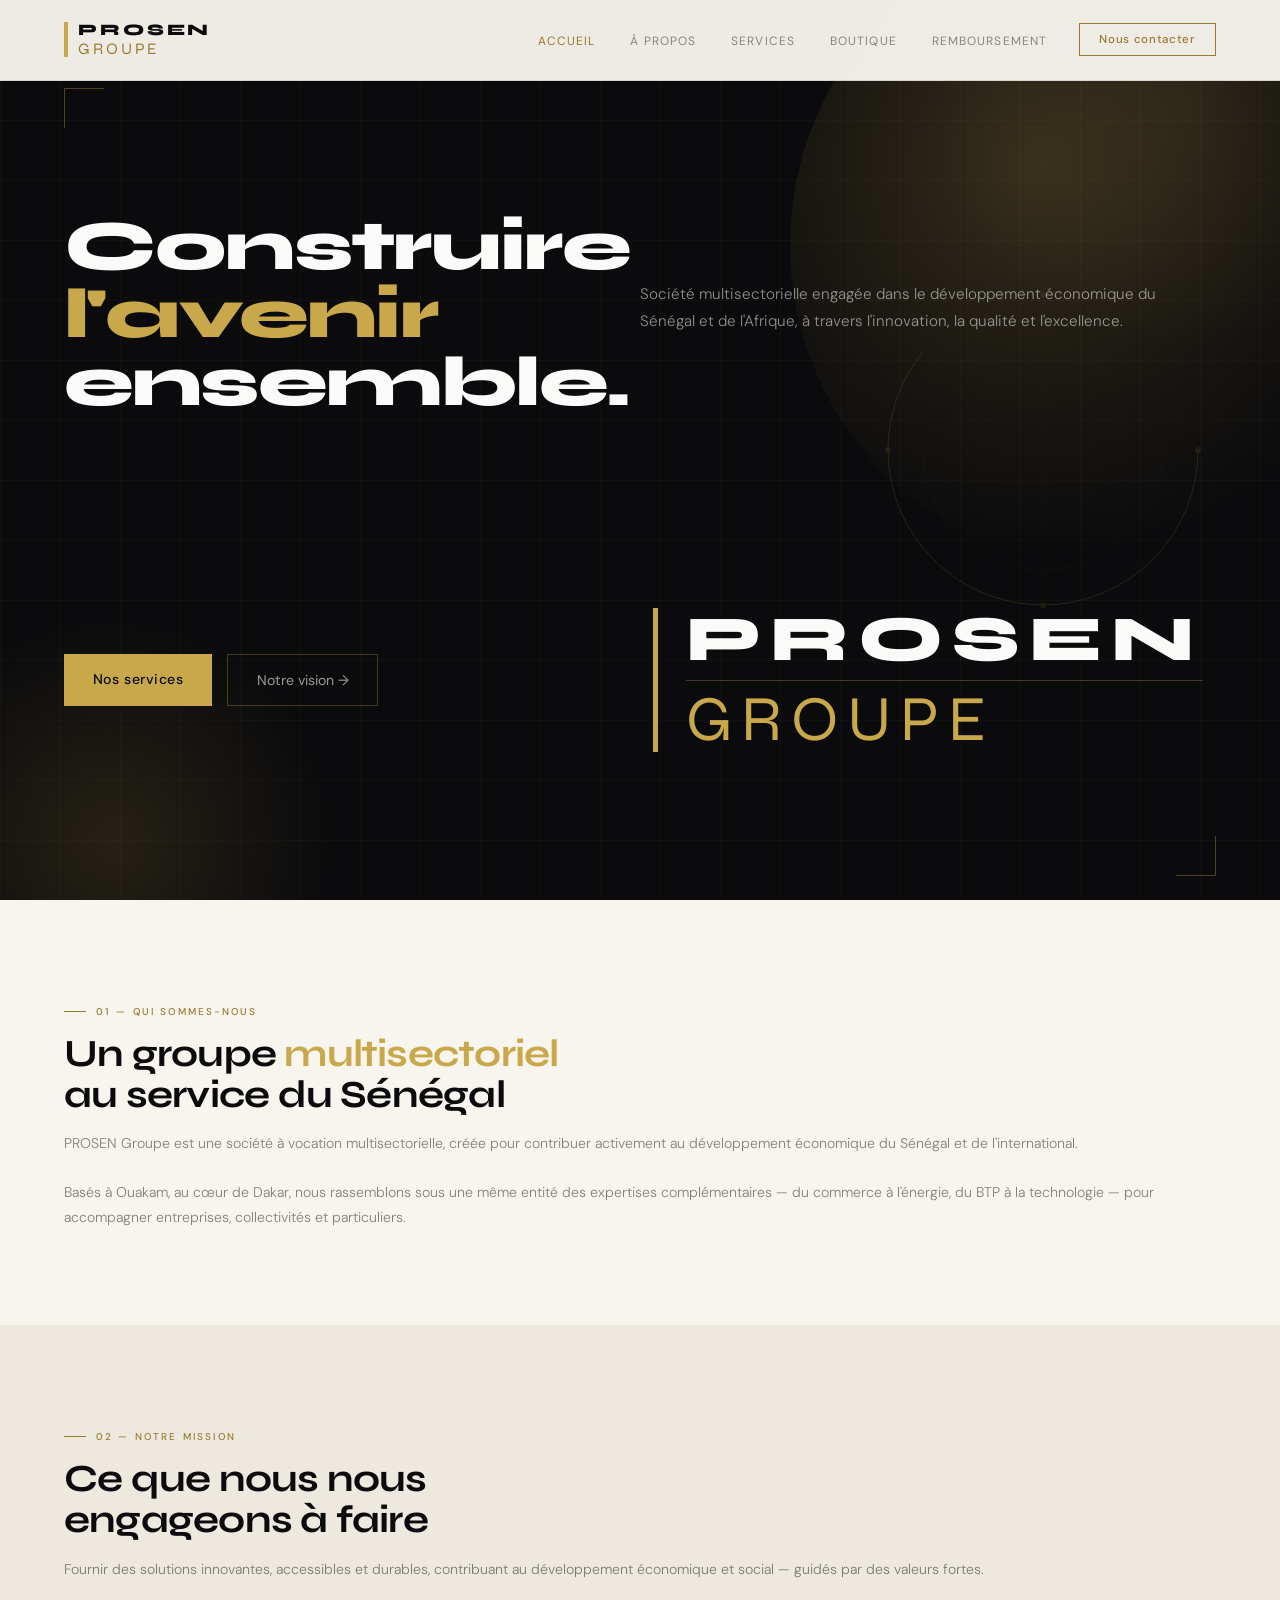
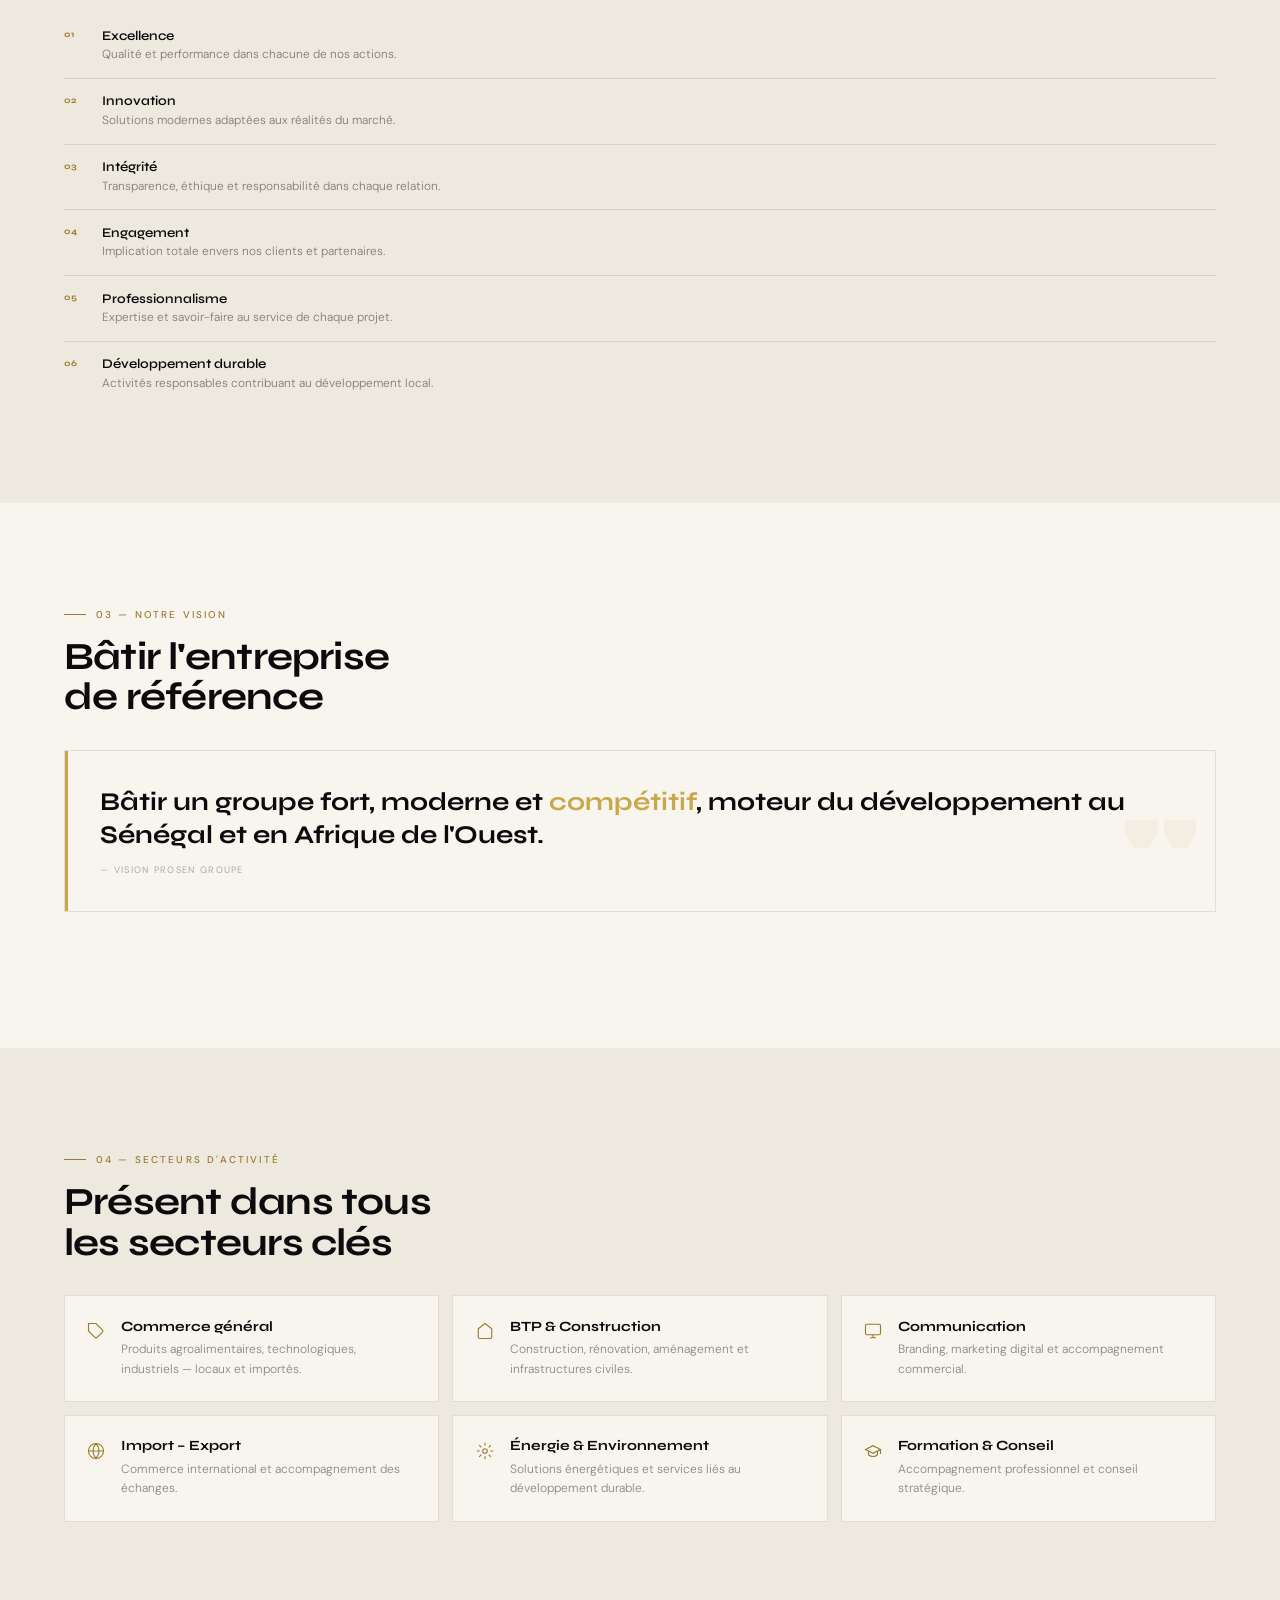
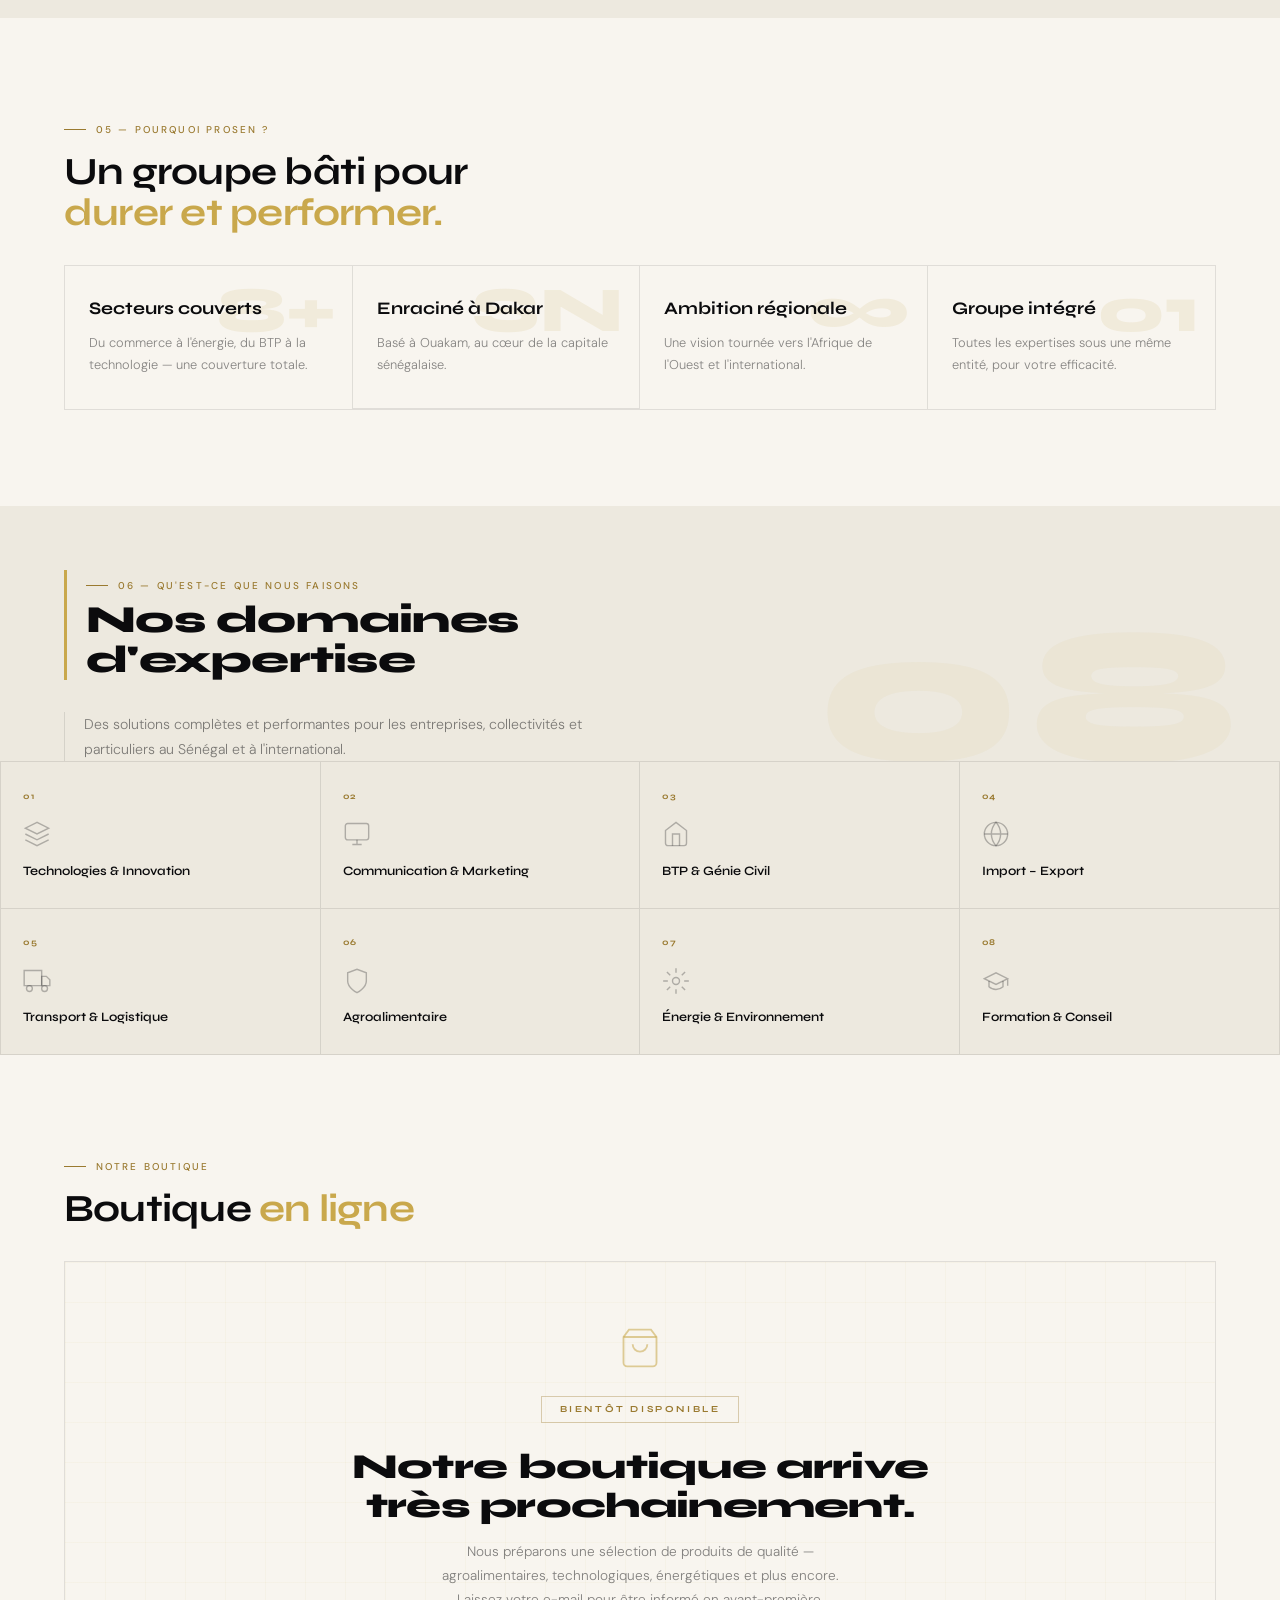
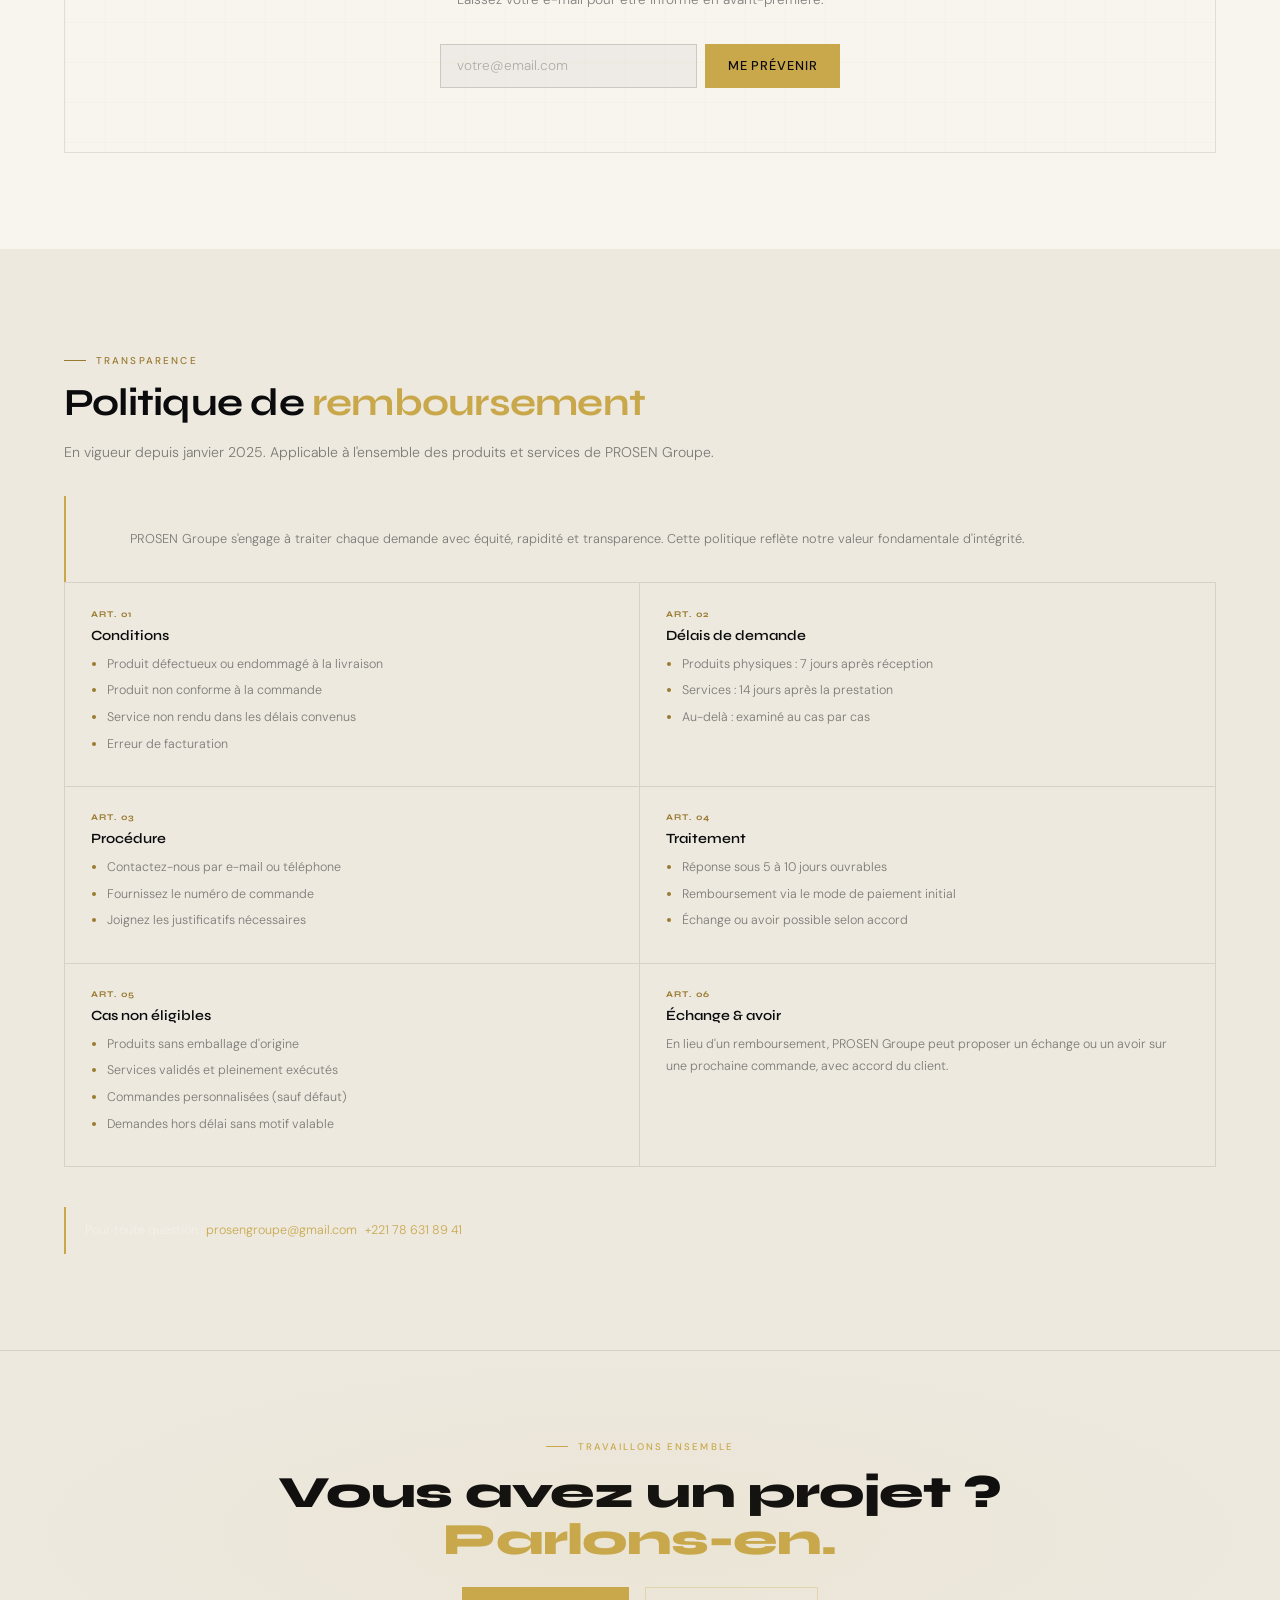
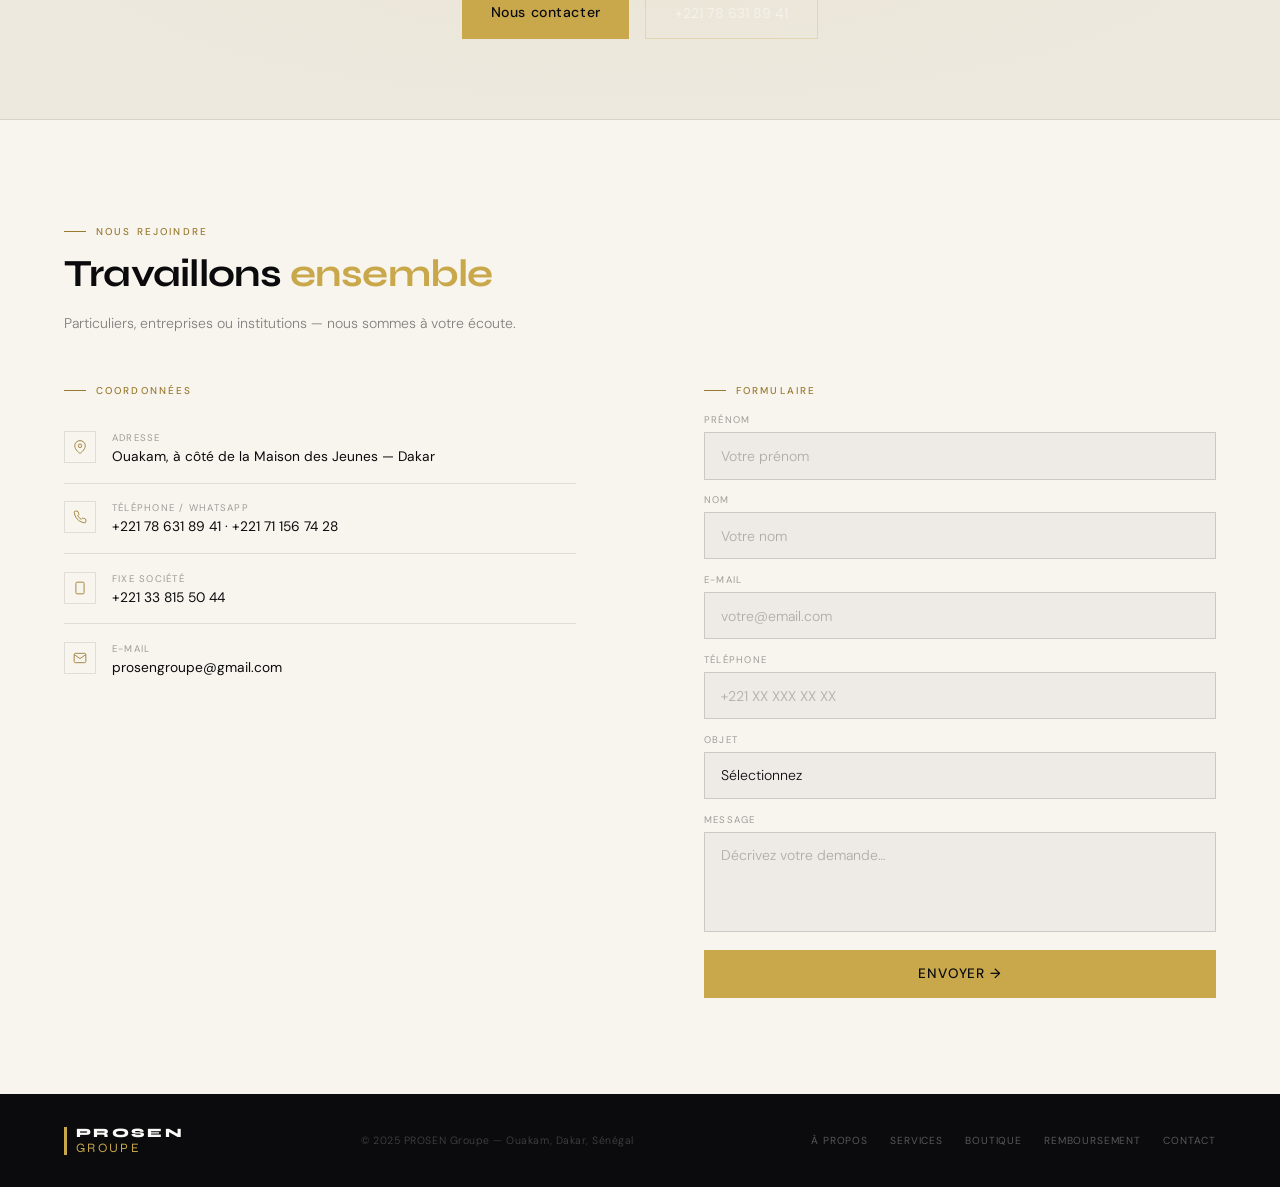
<file: index.html>
<!DOCTYPE html>
<html lang="fr">
<head>
<meta charset="UTF-8"/><meta name="viewport" content="width=device-width, initial-scale=1.0"/>
<title>PROSEN Groupe — Dakar, Sénégal</title>
<link rel="preconnect" href="https://fonts.googleapis.com"/>
<link rel="preconnect" href="https://fonts.gstatic.com" crossorigin/>
<link href="https://fonts.googleapis.com/css2?family=Syne:wght@400;600;700;800&family=DM+Sans:opsz,wght@9..40,300;9..40,400;9..40,500&display=swap" rel="stylesheet"/>
<link rel="stylesheet" href="style.css"/>
<style>
/* ── ANIMATIONS ── */
@keyframes orbFloat{0%,100%{transform:translate(0,0)}40%{transform:translate(35px,-28px)}70%{transform:translate(-22px,18px)}}
@keyframes borderRun{0%{stroke-dashoffset:800}100%{stroke-dashoffset:0}}

/* ── REVEAL ── */
.reveal{opacity:0;transform:translateY(26px);transition:opacity .72s cubic-bezier(.4,0,.2,1),transform .72s cubic-bezier(.4,0,.2,1)}
.reveal.visible{opacity:1;transform:none}
.rd1{transition-delay:.1s}.rd2{transition-delay:.2s}.rd3{transition-delay:.3s}.rd4{transition-delay:.4s}

/* ── HERO EXTRAS ── */
.hero-orb{position:absolute;top:-80px;right:-160px;width:650px;height:650px;border-radius:50%;background:radial-gradient(circle at 38% 38%,rgba(201,168,76,.22) 0%,rgba(201,168,76,.07) 42%,transparent 68%);animation:orbFloat 13s ease-in-out infinite;pointer-events:none;z-index:0}
.hero-orb2{position:absolute;bottom:-180px;left:-130px;width:480px;height:480px;border-radius:50%;background:radial-gradient(circle,rgba(201,168,76,.14) 0%,transparent 65%);animation:orbFloat 17s ease-in-out infinite reverse;pointer-events:none;z-index:0}

/* Rotating ring */
.hero-ring{position:absolute;top:50%;right:6%;transform:translateY(-50%);width:320px;height:320px;z-index:0;opacity:.18;display:none}
.hero-ring svg{width:100%;height:100%}

/* Corner brackets */
.hero-corner{position:absolute;width:40px;height:40px;opacity:.35}
.hero-corner.tl{top:88px;left:20px;border-top:1.5px solid var(--gold);border-left:1.5px solid var(--gold)}
.hero-corner.br{bottom:24px;right:20px;border-bottom:1.5px solid var(--gold);border-right:1.5px solid var(--gold)}

/* Hide large logo on mobile — already visible in nav */
#heroLogoMobile{display:none!important}

/* ── SERVICES HEADER ── */
.services-header{padding:2.5rem 1.5rem 0;background:var(--ink2);position:relative;overflow:hidden}
.services-header-bg{position:absolute;right:-1.5rem;bottom:-1rem;font-family:var(--D);font-weight:800;font-size:8rem;line-height:1;color:rgba(201,168,76,.06);letter-spacing:.05em;pointer-events:none;user-select:none}
.services-header-inner{position:relative;z-index:1;border-left:3px solid var(--gold);padding-left:1.2rem;margin-bottom:2rem}

/* ── VISUAL SHOWCASE ── */
.showcase-grid{display:grid;grid-template-columns:1fr;gap:0;border:.5px solid var(--bd)}
.showcase-item{padding:2rem 1.5rem;border-bottom:.5px solid var(--bd);display:flex;flex-direction:column;gap:.8rem;position:relative;overflow:hidden}
.showcase-item:last-child{border-bottom:none}
.showcase-num{font-family:var(--D);font-size:4rem;font-weight:800;color:rgba(201,168,76,.12);line-height:1;position:absolute;top:.8rem;right:1rem}
.showcase-title{font-family:var(--D);font-weight:700;font-size:1.1rem;color:var(--w);position:relative;z-index:1}
.showcase-desc{font-size:.8rem;font-weight:300;color:rgba(11,11,13,.48);line-height:1.7;position:relative;z-index:1;max-width:280px}

/* ── ABOUT VISUAL ── */
.about-statement{border:.5px solid var(--bd);padding:2.2rem 1.8rem 2.2rem 2.2rem;margin-bottom:2.5rem;position:relative;overflow:hidden}
.about-statement::before{content:'';position:absolute;top:0;left:0;width:3px;height:100%;background:var(--gold)}
.about-statement::after{content:'"';position:absolute;right:1rem;bottom:-1rem;font-family:var(--D);font-size:8rem;font-weight:800;color:rgba(201,168,76,.08);line-height:1;pointer-events:none}
.about-quote{font-family:var(--D);font-size:clamp(1.1rem,4vw,1.6rem);font-weight:700;line-height:1.28;color:var(--w);position:relative;z-index:1}
.about-quote span{color:var(--gold)}
.about-src{font-size:.58rem;letter-spacing:.14em;text-transform:uppercase;color:rgba(11,11,13,.32);margin-top:.75rem;position:relative;z-index:1}

/* ── PARTNER GRID ── */
.partners-grid{display:grid;grid-template-columns:1fr 1fr;gap:.7rem;margin-top:1.5rem}
.partner-item{border:.5px solid var(--bd);padding:.9rem 1.1rem;font-family:var(--D);font-size:.76rem;font-weight:600;color:rgba(11,11,13,.5);letter-spacing:.04em;transition:border-color .2s,color .2s,background .2s}
.partner-item:hover{border-color:var(--gold);color:var(--w);background:rgba(201,168,76,.04)}

/* ── CTA STRIP ── */
.cta-strip{background:var(--ink2);border-top:.5px solid var(--bd);border-bottom:.5px solid var(--bd);padding:3.5rem 1.5rem;text-align:center;position:relative;overflow:hidden}
.cta-strip::before{content:'';position:absolute;inset:0;background:radial-gradient(ellipse at center,rgba(201,168,76,.07) 0%,transparent 70%);pointer-events:none}
.cta-strip-label{display:inline-flex;align-items:center;gap:.6rem;font-size:.6rem;font-weight:500;letter-spacing:.22em;text-transform:uppercase;color:var(--gold);margin-bottom:1rem}
.cta-strip-label::before{content:'';width:22px;height:1px;background:var(--gold)}
.cta-strip-title{font-family:var(--D);font-weight:800;font-size:clamp(1.6rem,6vw,2.8rem);line-height:1.05;letter-spacing:-.02em;color:var(--w);margin-bottom:1.5rem}
.cta-strip-title span{color:var(--gold)}
.cta-strip-actions{display:flex;gap:1rem;justify-content:center;flex-wrap:wrap;position:relative;z-index:1}

/* ── RESPONSIVE ── */
@media(min-width:640px){
  .services-header{padding:3rem 3rem 0}
  .showcase-grid{grid-template-columns:1fr 1fr}
  .showcase-item:nth-child(2){border-bottom:.5px solid var(--bd)}
  .showcase-item:nth-child(3),.showcase-item:nth-child(4){border-bottom:none}
  .cta-strip{padding:4.5rem 3rem}
}
@media(min-width:1024px){
  .hero-ring{display:block}
  .hero-corner.tl{left:4rem}
  .hero-corner.br{right:4rem}
  #heroLogoMobile{display:none!important}
  #heroLogoDesktop{display:flex!important}
  .services-header{padding:4rem 4rem 0}
  .services-header-bg{font-size:12rem;right:2rem;bottom:-2rem}
  .showcase-grid{grid-template-columns:repeat(4,1fr)}
  .showcase-item{border-bottom:none;border-right:.5px solid var(--bd)}
  .showcase-item:last-child{border-right:none}
  .cta-strip{padding:5rem 4rem}
}
</style>
</head>
<body>

<nav id="nav">
  <a href="#accueil" class="logo-mark">
    <div class="logo-bar"></div>
    <div class="logo-text-block"><span class="logo-primary">PROSEN</span><span class="logo-secondary">GROUPE</span></div>
  </a>
  <div class="nav-right">
    <ul class="nav-links-desktop" id="navDesktop">
      <li><a href="#accueil" data-section="accueil" class="active">Accueil</a></li>
      <li><a href="#apropos" data-section="apropos">À propos</a></li>
      <li><a href="#services" data-section="services">Services</a></li>
      <li><a href="#boutique" data-section="boutique">Boutique</a></li>
      <li><a href="#remboursement" data-section="remboursement">Remboursement</a></li>
    </ul>
    <a href="#contact" class="nav-cta">Nous contacter</a>
    <button class="burger" id="burger" type="button" aria-label="Menu"><span></span><span></span><span></span></button>
  </div>
</nav>

<div class="nav-menu" id="navMenu">
  <a href="#accueil" data-section="accueil" class="active">Accueil</a>
  <a href="#apropos" data-section="apropos">À propos</a>
  <a href="#services" data-section="services">Services</a>
  <a href="#boutique" data-section="boutique">Boutique</a>
  <a href="#remboursement" data-section="remboursement">Remboursement</a>
  <a href="#contact" class="menu-cta">Nous contacter</a>
</div>

<main>

<!-- ══ HERO ══ -->
<section id="accueil" class="hero">
  <div class="hero-orb"></div>
  <div class="hero-orb2"></div>
  <div class="hero-grid"></div>
  <div class="hero-corner tl"></div>
  <div class="hero-corner br"></div>
  <div class="hero-ring">
    <svg viewBox="0 0 320 320" fill="none" xmlns="http://www.w3.org/2000/svg">
      <circle cx="160" cy="160" r="155" stroke="#C9A84C" stroke-width=".8" stroke-dasharray="800" stroke-dashoffset="800">
        <animate attributeName="stroke-dashoffset" from="800" to="0" dur="2.5s" fill="freeze" begin=".3s"/>
      </circle>
      <circle cx="160" cy="160" r="120" stroke="#C9A84C" stroke-width=".4" opacity=".5" stroke-dasharray="600" stroke-dashoffset="600">
        <animate attributeName="stroke-dashoffset" from="600" to="0" dur="2.5s" fill="freeze" begin=".6s"/>
      </circle>
      <line x1="5" y1="160" x2="315" y2="160" stroke="#C9A84C" stroke-width=".4" opacity=".3"/>
      <line x1="160" y1="5" x2="160" y2="315" stroke="#C9A84C" stroke-width=".4" opacity=".3"/>
      <circle cx="160" cy="5" r="3" fill="#C9A84C" opacity=".5"/>
      <circle cx="315" cy="160" r="3" fill="#C9A84C" opacity=".5"/>
      <circle cx="160" cy="315" r="3" fill="#C9A84C" opacity=".5"/>
      <circle cx="5" cy="160" r="3" fill="#C9A84C" opacity=".5"/>
    </svg>
  </div>

  <div class="hero-left hero-inner">
    <h1 class="hero-title fade-up d1">Construire<span class="accent">l'avenir</span>ensemble.</h1>
    <p class="hero-desc fade-up d2">Société multisectorielle engagée dans le développement économique du Sénégal et de l'Afrique, à travers l'innovation, la qualité et l'excellence.</p>
    <div class="hero-actions fade-up d3">
      <a href="#services" class="btn-primary">Nos services</a>
      <a href="#apropos" class="btn-ghost">Notre vision →</a>
    </div>
    <div class="hero-logo-display" id="heroLogoMobile">
      <div class="hero-logo-bar"></div>
      <div class="hero-logo-words">
        <div class="hero-logo-prosen">PROSEN</div>
        <div class="hero-logo-rule"></div>
        <div class="hero-logo-group">GROUPE</div>
      </div>
    </div>
  </div>

  <div id="heroLogoDesktop" style="display:none;justify-content:center;align-items:center;position:relative;z-index:1">
    <div class="hero-logo-display" style="margin:0;padding:0;border:none">
      <div class="hero-logo-bar"></div>
      <div class="hero-logo-words">
        <div class="hero-logo-prosen">PROSEN</div>
        <div class="hero-logo-rule"></div>
        <div class="hero-logo-group">GROUPE</div>
      </div>
    </div>
  </div>

</section>

<!-- ══ 1. QUI SOMMES-NOUS ══ -->
<section id="apropos" class="sec">
  <div class="sec-label reveal">01 — Qui sommes-nous</div>
  <h2 class="sec-title reveal rd1">Un groupe <span style="color:var(--gold)">multisectoriel</span><br/>au service du Sénégal</h2>
  <p class="sec-sub reveal rd2" style="margin-bottom:1.5rem">PROSEN Groupe est une société à vocation multisectorielle, créée pour contribuer activement au développement économique du Sénégal et de l'international.</p>
  <p class="sec-sub reveal rd3">Basés à Ouakam, au cœur de Dakar, nous rassemblons sous une même entité des expertises complémentaires — du commerce à l'énergie, du BTP à la technologie — pour accompagner entreprises, collectivités et particuliers.</p>
</section>

<!-- ══ 2. NOTRE MISSION ══ -->
<section class="sec" style="background:var(--ink2)">
  <div class="sec-label reveal">02 — Notre mission</div>
  <h2 class="sec-title reveal rd1">Ce que nous nous<br/>engageons à faire</h2>
  <p class="sec-sub reveal rd2" style="margin-bottom:2rem">Fournir des solutions innovantes, accessibles et durables, contribuant au développement économique et social — guidés par des valeurs fortes.</p>

  <div class="values-list">
    <div class="value-item reveal"><span class="value-num">01</span><div><div class="value-name">Excellence</div><div class="value-desc">Qualité et performance dans chacune de nos actions.</div></div></div>
    <div class="value-item reveal rd1"><span class="value-num">02</span><div><div class="value-name">Innovation</div><div class="value-desc">Solutions modernes adaptées aux réalités du marché.</div></div></div>
    <div class="value-item reveal rd2"><span class="value-num">03</span><div><div class="value-name">Intégrité</div><div class="value-desc">Transparence, éthique et responsabilité dans chaque relation.</div></div></div>
    <div class="value-item reveal rd3"><span class="value-num">04</span><div><div class="value-name">Engagement</div><div class="value-desc">Implication totale envers nos clients et partenaires.</div></div></div>
    <div class="value-item reveal rd4"><span class="value-num">05</span><div><div class="value-name">Professionnalisme</div><div class="value-desc">Expertise et savoir-faire au service de chaque projet.</div></div></div>
    <div class="value-item reveal"><span class="value-num">06</span><div><div class="value-name">Développement durable</div><div class="value-desc">Activités responsables contribuant au développement local.</div></div></div>
  </div>
</section>

<!-- ══ 3. NOTRE VISION ══ -->
<section class="sec">
  <div class="sec-label reveal">03 — Notre vision</div>
  <h2 class="sec-title reveal rd1" style="margin-bottom:2rem">Bâtir l'entreprise<br/>de référence</h2>
  <div class="about-statement reveal rd2">
    <div class="about-quote">Bâtir un groupe fort, moderne et <span>compétitif</span>, moteur du développement au Sénégal et en Afrique de l'Ouest.</div>
    <div class="about-src">— Vision PROSEN Groupe</div>
  </div>
</section>

<!-- ══ 4. LES SECTEURS D'ACTIVITÉ ══ -->
<section class="sec" style="background:var(--ink2)">
  <div class="sec-label reveal">04 — Secteurs d'activité</div>
  <h2 class="sec-title reveal rd1">Présent dans tous<br/>les secteurs clés</h2>
  <div class="secteurs-grid reveal rd2" style="margin-top:2rem">
    <div class="secteur-card">
      <div class="secteur-icon"><svg viewBox="0 0 24 24" fill="none" stroke="currentColor" stroke-width="1.5"><path d="M20.59 13.41l-7.17 7.17a2 2 0 01-2.83 0L2 12V2h10l8.59 8.59a2 2 0 010 2.82z"/><line x1="7" y1="7" x2="7.01" y2="7"/></svg></div>
      <div><div class="secteur-name">Commerce général</div><div class="secteur-desc">Produits agroalimentaires, technologiques, industriels — locaux et importés.</div></div>
    </div>
    <div class="secteur-card">
      <div class="secteur-icon"><svg viewBox="0 0 24 24" fill="none" stroke="currentColor" stroke-width="1.5"><path d="M3 9l9-7 9 7v11a2 2 0 01-2 2H5a2 2 0 01-2-2z"/></svg></div>
      <div><div class="secteur-name">BTP &amp; Construction</div><div class="secteur-desc">Construction, rénovation, aménagement et infrastructures civiles.</div></div>
    </div>
    <div class="secteur-card">
      <div class="secteur-icon"><svg viewBox="0 0 24 24" fill="none" stroke="currentColor" stroke-width="1.5"><rect x="2" y="3" width="20" height="14" rx="2"/><path d="M8 21h8M12 17v4"/></svg></div>
      <div><div class="secteur-name">Communication</div><div class="secteur-desc">Branding, marketing digital et accompagnement commercial.</div></div>
    </div>
    <div class="secteur-card">
      <div class="secteur-icon"><svg viewBox="0 0 24 24" fill="none" stroke="currentColor" stroke-width="1.5"><circle cx="12" cy="12" r="10"/><path d="M2 12h20M12 2a15.3 15.3 0 014 10 15.3 15.3 0 01-4 10 15.3 15.3 0 01-4-10 15.3 15.3 0 014-10z"/></svg></div>
      <div><div class="secteur-name">Import – Export</div><div class="secteur-desc">Commerce international et accompagnement des échanges.</div></div>
    </div>
    <div class="secteur-card">
      <div class="secteur-icon"><svg viewBox="0 0 24 24" fill="none" stroke="currentColor" stroke-width="1.5"><circle cx="12" cy="12" r="3"/><path d="M12 1v4M12 19v4M4.22 4.22l2.83 2.83M16.95 16.95l2.83 2.83M1 12h4M19 12h4M4.22 19.78l2.83-2.83M16.95 7.05l2.83-2.83"/></svg></div>
      <div><div class="secteur-name">Énergie &amp; Environnement</div><div class="secteur-desc">Solutions énergétiques et services liés au développement durable.</div></div>
    </div>
    <div class="secteur-card">
      <div class="secteur-icon"><svg viewBox="0 0 24 24" fill="none" stroke="currentColor" stroke-width="1.5"><path d="M22 10v6M2 10l10-5 10 5-10 5z"/><path d="M6 12v5c3 3 9 3 12 0v-5"/></svg></div>
      <div><div class="secteur-name">Formation &amp; Conseil</div><div class="secteur-desc">Accompagnement professionnel et conseil stratégique.</div></div>
    </div>
  </div>
</section>

<!-- ══ 5. POURQUOI PROSEN ══ -->
<section class="sec">
  <div class="sec-label reveal">05 — Pourquoi PROSEN ?</div>
  <h2 class="sec-title reveal rd1" style="margin-bottom:2rem">Un groupe bâti pour<br/><span style="color:var(--gold)">durer et performer.</span></h2>
  <div class="showcase-grid reveal rd2">
    <div class="showcase-item">
      <div class="showcase-num">8+</div>
      <div class="showcase-title">Secteurs couverts</div>
      <div class="showcase-desc">Du commerce à l'énergie, du BTP à la technologie — une couverture totale.</div>
    </div>
    <div class="showcase-item">
      <div class="showcase-num">SN</div>
      <div class="showcase-title">Enraciné à Dakar</div>
      <div class="showcase-desc">Basé à Ouakam, au cœur de la capitale sénégalaise.</div>
    </div>
    <div class="showcase-item">
      <div class="showcase-num">∞</div>
      <div class="showcase-title">Ambition régionale</div>
      <div class="showcase-desc">Une vision tournée vers l'Afrique de l'Ouest et l'international.</div>
    </div>
    <div class="showcase-item">
      <div class="showcase-num">01</div>
      <div class="showcase-title">Groupe intégré</div>
      <div class="showcase-desc">Toutes les expertises sous une même entité, pour votre efficacité.</div>
    </div>
  </div>
</section>

<!-- ══ 6. QU'EST-CE QUE NOUS FAISONS ══ -->
<section id="services">
  <div class="services-header reveal">
    <div class="services-header-inner">
      <div class="sec-label" style="margin-bottom:.5rem">06 — Qu'est-ce que nous faisons</div>
      <h2 style="font-family:var(--D);font-weight:800;font-size:clamp(1.6rem,5vw,2.4rem);color:var(--w);line-height:1.05;letter-spacing:-.02em">Nos domaines<br/>d'expertise</h2>
    </div>
    <p class="sec-sub" style="max-width:520px;padding-left:1.2rem;border-left:.5px solid var(--bd)">Des solutions complètes et performantes pour les entreprises, collectivités et particuliers au Sénégal et à l'international.</p>
    <div class="services-header-bg">08</div>
  </div>

  <div style="background:var(--ink2)">
    <div class="services-grid reveal rd1">
      <div class="service-card">
        <div class="service-num">01</div>
        <div class="service-icon"><svg viewBox="0 0 24 24" fill="none" stroke="currentColor" stroke-width="1.2"><path d="M12 2L2 7l10 5 10-5-10-5z"/><path d="M2 17l10 5 10-5"/><path d="M2 12l10 5 10-5"/></svg></div>
        <div class="service-name">Technologies &amp; Innovation</div>
      </div>
      <div class="service-card">
        <div class="service-num">02</div>
        <div class="service-icon"><svg viewBox="0 0 24 24" fill="none" stroke="currentColor" stroke-width="1.2"><rect x="2" y="3" width="20" height="14" rx="2"/><path d="M8 21h8M12 17v4"/></svg></div>
        <div class="service-name">Communication &amp; Marketing</div>
      </div>
      <div class="service-card">
        <div class="service-num">03</div>
        <div class="service-icon"><svg viewBox="0 0 24 24" fill="none" stroke="currentColor" stroke-width="1.2"><path d="M3 9l9-7 9 7v11a2 2 0 01-2 2H5a2 2 0 01-2-2z"/><polyline points="9 22 9 12 15 12 15 22"/></svg></div>
        <div class="service-name">BTP &amp; Génie Civil</div>
      </div>
      <div class="service-card">
        <div class="service-num">04</div>
        <div class="service-icon"><svg viewBox="0 0 24 24" fill="none" stroke="currentColor" stroke-width="1.2"><circle cx="12" cy="12" r="10"/><path d="M2 12h20M12 2a15.3 15.3 0 014 10 15.3 15.3 0 01-4 10 15.3 15.3 0 01-4-10 15.3 15.3 0 014-10z"/></svg></div>
        <div class="service-name">Import – Export</div>
      </div>
    </div>
    <div class="services-row2 reveal rd2">
      <div class="service-card">
        <div class="service-num">05</div>
        <div class="service-icon"><svg viewBox="0 0 24 24" fill="none" stroke="currentColor" stroke-width="1.2"><path d="M1 3h15v13H1z"/><path d="M16 8h4l3 3v5h-7V8z"/><circle cx="5.5" cy="18.5" r="2.5"/><circle cx="18.5" cy="18.5" r="2.5"/></svg></div>
        <div class="service-name">Transport &amp; Logistique</div>
      </div>
      <div class="service-card">
        <div class="service-num">06</div>
        <div class="service-icon"><svg viewBox="0 0 24 24" fill="none" stroke="currentColor" stroke-width="1.2"><path d="M12 22s8-4 8-10V5l-8-3-8 3v7c0 6 8 10 8 10z"/></svg></div>
        <div class="service-name">Agroalimentaire</div>
      </div>
      <div class="service-card">
        <div class="service-num">07</div>
        <div class="service-icon"><svg viewBox="0 0 24 24" fill="none" stroke="currentColor" stroke-width="1.2"><circle cx="12" cy="12" r="3"/><path d="M12 1v4M12 19v4M4.22 4.22l2.83 2.83M16.95 16.95l2.83 2.83M1 12h4M19 12h4M4.22 19.78l2.83-2.83M16.95 7.05l2.83-2.83"/></svg></div>
        <div class="service-name">Énergie &amp; Environnement</div>
      </div>
      <div class="service-card">
        <div class="service-num">08</div>
        <div class="service-icon"><svg viewBox="0 0 24 24" fill="none" stroke="currentColor" stroke-width="1.2"><path d="M22 10v6M2 10l10-5 10 5-10 5z"/><path d="M6 12v5c3 3 9 3 12 0v-5"/></svg></div>
        <div class="service-name">Formation &amp; Conseil</div>
      </div>
    </div>
  </div>
</section>

<!-- ══ BOUTIQUE ══ -->
<section id="boutique" class="sec">
  <div class="sec-label reveal">Notre boutique</div>
  <h2 class="sec-title reveal rd1">Boutique <span style="color:var(--gold)">en ligne</span></h2>
  <div class="boutique-box reveal rd2">
    <div class="boutique-icon">
      <svg viewBox="0 0 24 24" fill="none" stroke="currentColor" stroke-width="1">
        <path d="M6 2L3 6v14a2 2 0 002 2h14a2 2 0 002-2V6l-3-4z"/>
        <line x1="3" y1="6" x2="21" y2="6"/>
        <path d="M16 10a4 4 0 01-8 0"/>
      </svg>
    </div>
    <div class="boutique-badge">Bientôt disponible</div>
    <h3 class="boutique-title">Notre boutique arrive<br/>très prochainement.</h3>
    <p class="boutique-desc">Nous préparons une sélection de produits de qualité — agroalimentaires, technologiques, énergétiques et plus encore. Laissez votre e-mail pour être informé en avant-première.</p>
    <form class="boutique-form" onsubmit="notifSubmit(event)">
      <input type="email" placeholder="votre@email.com" required/>
      <button type="submit">Me prévenir</button>
    </form>
    <p class="boutique-confirm" id="notif-confirm">Merci — vous serez informé dès l'ouverture.</p>
  </div>
</section>

<!-- ══ REMBOURSEMENT ══ -->
<section id="remboursement" class="sec" style="background:var(--ink2)">
  <div class="sec-label reveal">Transparence</div>
  <h2 class="sec-title reveal rd1">Politique de <span style="color:var(--gold)">remboursement</span></h2>
  <p class="sec-sub reveal rd2" style="margin-bottom:2rem">En vigueur depuis janvier 2025. Applicable à l'ensemble des produits et services de PROSEN Groupe.</p>
  <div class="politique-intro reveal rd3">
    <p>PROSEN Groupe s'engage à traiter chaque demande avec équité, rapidité et transparence. Cette politique reflète notre valeur fondamentale d'intégrité.</p>
  </div>
  <div class="politique-grid reveal">
    <div class="politique-article">
      <div class="art-num">ART. 01</div>
      <div class="art-title">Conditions</div>
      <div class="art-body"><ul>
        <li>Produit défectueux ou endommagé à la livraison</li>
        <li>Produit non conforme à la commande</li>
        <li>Service non rendu dans les délais convenus</li>
        <li>Erreur de facturation</li>
      </ul></div>
    </div>
    <div class="politique-article">
      <div class="art-num">ART. 02</div>
      <div class="art-title">Délais de demande</div>
      <div class="art-body"><ul>
        <li>Produits physiques : 7 jours après réception</li>
        <li>Services : 14 jours après la prestation</li>
        <li>Au-delà : examiné au cas par cas</li>
      </ul></div>
    </div>
    <div class="politique-article">
      <div class="art-num">ART. 03</div>
      <div class="art-title">Procédure</div>
      <div class="art-body"><ul>
        <li>Contactez-nous par e-mail ou téléphone</li>
        <li>Fournissez le numéro de commande</li>
        <li>Joignez les justificatifs nécessaires</li>
      </ul></div>
    </div>
    <div class="politique-article">
      <div class="art-num">ART. 04</div>
      <div class="art-title">Traitement</div>
      <div class="art-body"><ul>
        <li>Réponse sous 5 à 10 jours ouvrables</li>
        <li>Remboursement via le mode de paiement initial</li>
        <li>Échange ou avoir possible selon accord</li>
      </ul></div>
    </div>
    <div class="politique-article">
      <div class="art-num">ART. 05</div>
      <div class="art-title">Cas non éligibles</div>
      <div class="art-body"><ul>
        <li>Produits sans emballage d'origine</li>
        <li>Services validés et pleinement exécutés</li>
        <li>Commandes personnalisées (sauf défaut)</li>
        <li>Demandes hors délai sans motif valable</li>
      </ul></div>
    </div>
    <div class="politique-article">
      <div class="art-num">ART. 06</div>
      <div class="art-title">Échange &amp; avoir</div>
      <div class="art-body"><p>En lieu d'un remboursement, PROSEN Groupe peut proposer un échange ou un avoir sur une prochaine commande, avec accord du client.</p></div>
    </div>
  </div>
  <div style="margin-top:2.5rem;border-left:2px solid var(--gold);padding:.8rem 1.2rem" class="reveal">
    <p style="font-size:.78rem;font-weight:300;color:rgba(250,250,248,.45);line-height:1.72">
      Pour toute question : <a href="mailto:prosengroupe@gmail.com" style="color:var(--gold);text-decoration:none">prosengroupe@gmail.com</a> · <a href="tel:+221786318941" style="color:var(--gold);text-decoration:none">+221 78 631 89 41</a>
    </p>
  </div>
</section>

<!-- ══ CTA STRIP ══ -->
<div class="cta-strip">
  <div class="cta-strip-label">Travaillons ensemble</div>
  <h2 class="cta-strip-title">Vous avez un projet ?<br/><span>Parlons-en.</span></h2>
  <div class="cta-strip-actions">
    <a href="#contact" class="btn-primary">Nous contacter</a>
    <a href="tel:+221786318941" class="btn-ghost">+221 78 631 89 41</a>
  </div>
</div>

<!-- ══ CONTACT ══ -->
<section id="contact" class="sec">
  <div class="sec-label reveal">Nous rejoindre</div>
  <h2 class="sec-title reveal rd1">Travaillons <span style="color:var(--gold)">ensemble</span></h2>
  <p class="sec-sub reveal rd2" style="margin-bottom:2.5rem">Particuliers, entreprises ou institutions — nous sommes à votre écoute.</p>
  <div class="contact-grid">
    <div class="reveal">
      <div class="sec-label" style="margin-bottom:1rem">Coordonnées</div>
      <div class="contact-detail">
        <div class="contact-icon"><svg viewBox="0 0 24 24" fill="none" stroke="currentColor" stroke-width="1.5"><path d="M21 10c0 7-9 13-9 13s-9-6-9-13a9 9 0 0118 0z"/><circle cx="12" cy="10" r="3"/></svg></div>
        <div><div class="contact-key">Adresse</div><div class="contact-val">Ouakam, à côté de la Maison des Jeunes — Dakar</div></div>
      </div>
      <div class="contact-detail">
        <div class="contact-icon"><svg viewBox="0 0 24 24" fill="none" stroke="currentColor" stroke-width="1.5"><path d="M22 16.92v3a2 2 0 01-2.18 2 19.79 19.79 0 01-8.63-3.07 19.5 19.5 0 01-6-6A19.79 19.79 0 012.12 4.18 2 2 0 014.11 2h3a2 2 0 012 1.72c.127.96.361 1.903.7 2.81a2 2 0 01-.45 2.11L8.09 9.91a16 16 0 006 6l1.27-1.27a2 2 0 012.11-.45c.907.339 1.85.573 2.81.7A2 2 0 0122 16.92z"/></svg></div>
        <div><div class="contact-key">Téléphone / WhatsApp</div><div class="contact-val"><a href="tel:+221786318941">+221 78 631 89 41</a> · <a href="tel:+221711567428">+221 71 156 74 28</a></div></div>
      </div>
      <div class="contact-detail">
        <div class="contact-icon"><svg viewBox="0 0 24 24" fill="none" stroke="currentColor" stroke-width="1.5"><rect x="5" y="2" width="14" height="20" rx="2"/><line x1="12" y1="18" x2="12.01" y2="18"/></svg></div>
        <div><div class="contact-key">Fixe société</div><div class="contact-val"><a href="tel:+221338155044">+221 33 815 50 44</a></div></div>
      </div>
      <div class="contact-detail">
        <div class="contact-icon"><svg viewBox="0 0 24 24" fill="none" stroke="currentColor" stroke-width="1.5"><path d="M4 4h16c1.1 0 2 .9 2 2v12c0 1.1-.9 2-2 2H4c-1.1 0-2-.9-2-2V6c0-1.1.9-2 2-2z"/><polyline points="22,6 12,13 2,6"/></svg></div>
        <div><div class="contact-key">E-mail</div><div class="contact-val"><a href="mailto:prosengroupe@gmail.com">prosengroupe@gmail.com</a></div></div>
      </div>
    </div>
    <div class="reveal rd2">
      <div class="sec-label" style="margin-bottom:1rem">Formulaire</div>
      <div class="form-group"><label>Prénom</label><input type="text" placeholder="Votre prénom" autocomplete="given-name"/></div>
      <div class="form-group"><label>Nom</label><input type="text" placeholder="Votre nom" autocomplete="family-name"/></div>
      <div class="form-group"><label>E-mail</label><input type="email" placeholder="votre@email.com" autocomplete="email"/></div>
      <div class="form-group"><label>Téléphone</label><input type="tel" placeholder="+221 XX XXX XX XX" autocomplete="tel"/></div>
      <div class="form-group">
        <label>Objet</label>
        <select>
          <option value="" disabled selected>Sélectionnez</option>
          <option>Partenariat commercial</option>
          <option>Demande de devis</option>
          <option>Renseignements</option>
          <option>Remboursement</option>
          <option>Recrutement</option>
          <option>Autre</option>
        </select>
      </div>
      <div class="form-group"><label>Message</label><textarea placeholder="Décrivez votre demande…"></textarea></div>
      <button class="form-submit" onclick="handleSubmit(event)">Envoyer →</button>
    </div>
  </div>
</section>

</main>

<footer>
  <div class="logo-mark" style="gap:9px">
    <div class="logo-bar" style="min-height:24px;width:3px"></div>
    <div class="logo-text-block">
      <span style="font-family:'Syne',sans-serif;font-weight:800;font-size:.8rem;letter-spacing:.18em;color:#FAFAF8;line-height:1">PROSEN</span>
      <span style="font-family:'Syne',sans-serif;font-weight:400;font-size:.8rem;letter-spacing:.18em;color:#C9A84C;line-height:1">GROUPE</span>
    </div>
  </div>
  <div class="footer-copy">© 2025 PROSEN Groupe — Ouakam, Dakar, Sénégal</div>
  <div class="footer-links">
    <a href="#apropos">À propos</a>
    <a href="#services">Services</a>
    <a href="#boutique">Boutique</a>
    <a href="#remboursement">Remboursement</a>
    <a href="#contact">Contact</a>
  </div>
</footer>

<script>
/* ── NAV ── */
const burger = document.getElementById('burger');
const menu = document.getElementById('navMenu');
const nav = document.getElementById('nav');

function toggleMenu(e){
  e.preventDefault();e.stopPropagation();
  const open = menu.classList.toggle('open');
  burger.classList.toggle('open', open);
  document.body.style.overflow = open ? 'hidden' : '';
}
burger.addEventListener('click', toggleMenu);
burger.addEventListener('touchend', toggleMenu, {passive:false});
menu.querySelectorAll('a').forEach(a => {
  a.addEventListener('click', () => {
    menu.classList.remove('open');
    burger.classList.remove('open');
    document.body.style.overflow = '';
  });
});

/* ── ACTIVE NAV ── */
const sections = ['accueil','services','apropos','boutique','remboursement','contact'];
function updateActiveNav(){
  const scrollY = window.scrollY + 130;
  let active = 'accueil';
  for(const id of sections){
    const el = document.getElementById(id);
    if(el && el.offsetTop <= scrollY) active = id;
  }
  document.querySelectorAll('[data-section]').forEach(a => {
    a.classList.toggle('active', a.dataset.section === active);
  });
}
window.addEventListener('scroll', () => {
  nav.style.boxShadow = window.scrollY > 10 ? '0 2px 28px rgba(0,0,0,.4)' : '';
  updateActiveNav();
}, {passive:true});

/* ── SCROLL REVEAL ── */
const revealObs = new IntersectionObserver((entries) => {
  entries.forEach(e => {
    if(e.isIntersecting){ e.target.classList.add('visible'); revealObs.unobserve(e.target); }
  });
}, {threshold: 0.1});
document.querySelectorAll('.reveal').forEach(el => revealObs.observe(el));

/* ── BOUTIQUE FORM ── */
function notifSubmit(e){
  e.preventDefault();
  e.target.style.display = 'none';
  document.getElementById('notif-confirm').style.display = 'block';
}

/* ── CONTACT FORM ── */
function handleSubmit(e){
  e.preventDefault();
  const prenom = document.querySelector('input[autocomplete="given-name"]').value;
  const nom = document.querySelector('input[autocomplete="family-name"]').value;
  const email = document.querySelector('input[type="email"]').value;
  const tel = document.querySelector('input[type="tel"]').value;
  const objet = document.querySelector('select').value || 'Contact';
  const msg = document.querySelector('textarea').value;
  const body = `Prénom: ${prenom}\nNom: ${nom}\nEmail: ${email}\nTél: ${tel}\n\n${msg}`;
  window.location.href = `mailto:prosengroupe@gmail.com?subject=${encodeURIComponent(objet+' — '+prenom+' '+nom)}&body=${encodeURIComponent(body)}`;
}
</script>
</body>
</html>
</file>
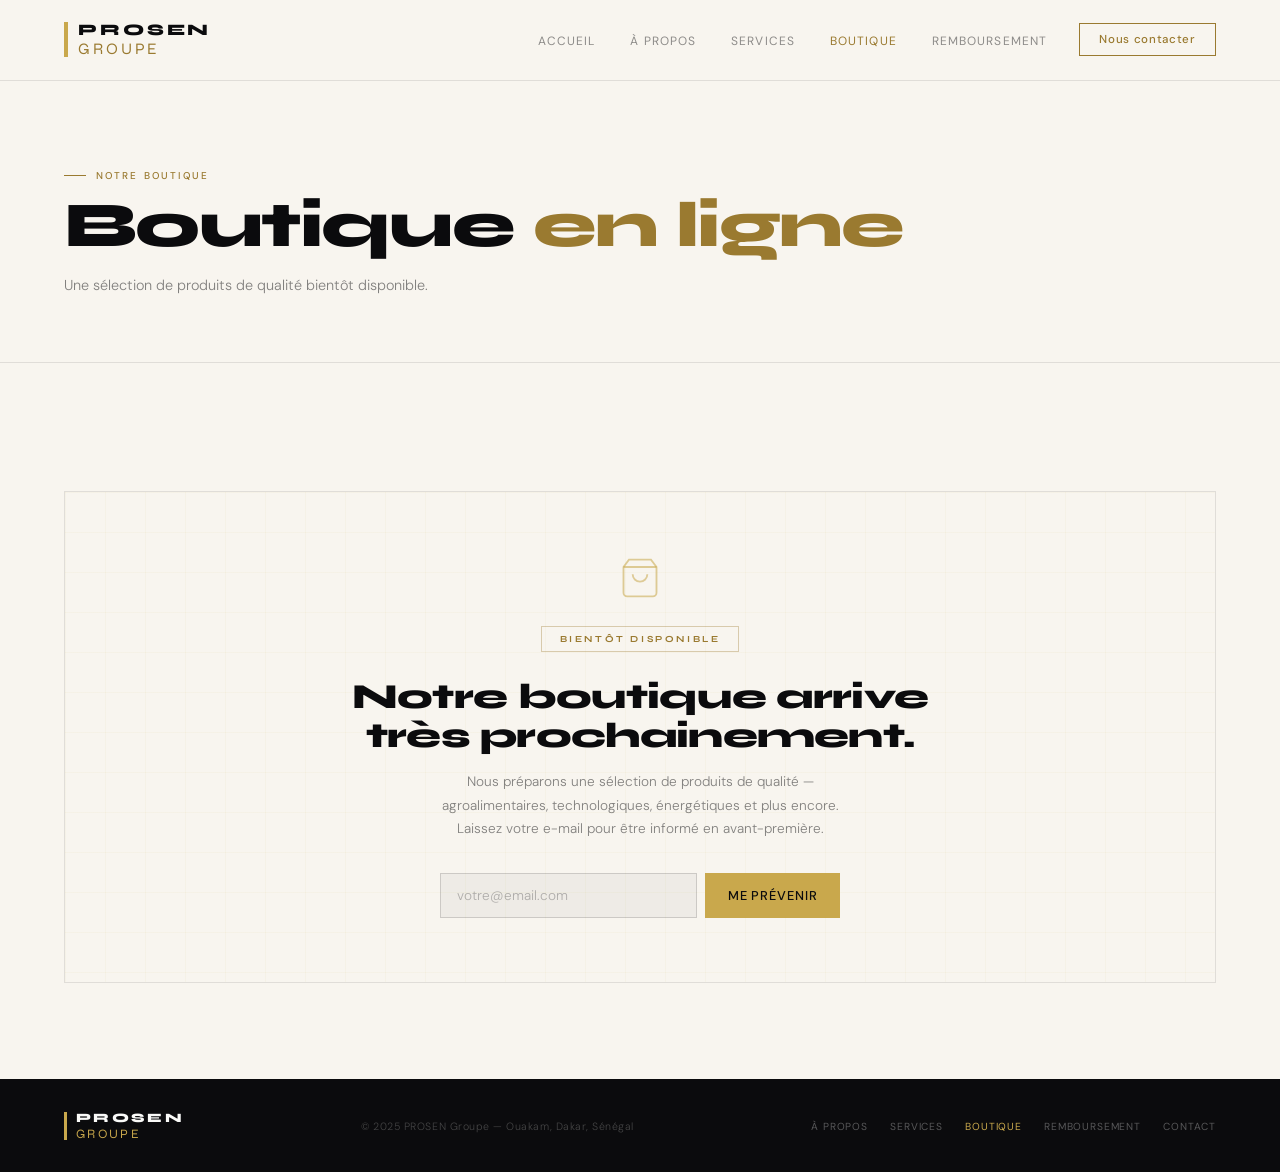
<file: boutique.html>
<!DOCTYPE html>
<html lang="fr">
<head>
<meta charset="UTF-8"/><meta name="viewport" content="width=device-width, initial-scale=1.0"/>
<title>PROSEN Groupe — Boutique</title>
<link rel="preconnect" href="https://fonts.googleapis.com"/>
<link rel="preconnect" href="https://fonts.gstatic.com" crossorigin/>
<link href="https://fonts.googleapis.com/css2?family=Syne:wght@400;600;700;800&family=DM+Sans:opsz,wght@9..40,300;9..40,400;9..40,500&display=swap" rel="stylesheet"/>
<link rel="stylesheet" href="style.css"/>
</head>
<body>
<nav id="nav">
  <a href="index.html" class="logo-mark">
    <div class="logo-bar"></div>
    <div class="logo-text-block"><span class="logo-primary">PROSEN</span><span class="logo-secondary">GROUPE</span></div>
  </a>
  <div class="nav-right">
    <ul class="nav-links-desktop">
      <li><a href="index.html">Accueil</a></li>
      <li><a href="apropos.html">À propos</a></li>
      <li><a href="services.html">Services</a></li>
      <li><a href="boutique.html" class="active">Boutique</a></li>
      <li><a href="remboursement.html">Remboursement</a></li>
    </ul>
    <a href="contact.html" class="nav-cta">Nous contacter</a>
    <button class="burger" id="burger" type="button" aria-label="Menu"><span></span><span></span><span></span></button>
  </div>
</nav>
<div class="nav-menu" id="navMenu">
  <a href="index.html">Accueil</a>
  <a href="apropos.html">À propos</a>
  <a href="services.html">Services</a>
  <a href="boutique.html" class="active">Boutique</a>
  <a href="remboursement.html">Remboursement</a>
  <a href="contact.html" class="menu-cta">Nous contacter</a>
</div>

<main>
<div class="page-header">
  <div class="sec-label">Notre boutique</div>
  <h1>Boutique <span class="accent">en ligne</span></h1>
  <p>Une sélection de produits de qualité bientôt disponible.</p>
</div>

<section class="sec">
  <div class="boutique-box">
    <div class="boutique-icon">
      <svg viewBox="0 0 24 24" fill="none" stroke="currentColor" stroke-width="1">
        <path d="M6 2L3 6v14a2 2 0 002 2h14a2 2 0 002-2V6l-3-4z"/>
        <line x1="3" y1="6" x2="21" y2="6"/>
        <path d="M16 10a4 4 0 01-8 0"/>
      </svg>
    </div>
    <div class="boutique-badge">Bientôt disponible</div>
    <h2 class="boutique-title">Notre boutique arrive<br/>très prochainement.</h2>
    <p class="boutique-desc">Nous préparons une sélection de produits de qualité — agroalimentaires, technologiques, énergétiques et plus encore. Laissez votre e-mail pour être informé en avant-première.</p>
    <form class="boutique-form" onsubmit="notifSubmit(event)">
      <input type="email" placeholder="votre@email.com" required/>
      <button type="submit">Me prévenir</button>
    </form>
    <p class="boutique-confirm" id="notif-confirm">Merci — vous serez informé dès l'ouverture.</p>
  </div>
</section>
</main>

<footer>
  <div class="logo-mark" style="gap:9px">
    <div class="logo-bar" style="min-height:24px;width:3px"></div>
    <div class="logo-text-block">
      <span style="font-family:'Syne',sans-serif;font-weight:800;font-size:.8rem;letter-spacing:.18em;color:#FAFAF8;line-height:1">PROSEN</span>
      <span style="font-family:'Syne',sans-serif;font-weight:400;font-size:.8rem;letter-spacing:.18em;color:#C9A84C;line-height:1">GROUPE</span>
    </div>
  </div>
  <div class="footer-copy">© 2025 PROSEN Groupe — Ouakam, Dakar, Sénégal</div>
  <div class="footer-links">
    <a href="apropos.html">À propos</a>
    <a href="services.html">Services</a>
    <a href="boutique.html" class="active">Boutique</a>
    <a href="remboursement.html">Remboursement</a>
    <a href="contact.html">Contact</a>
  </div>
</footer>
<script src="nav.js"></script>
<script>
function notifSubmit(e){
  e.preventDefault();
  e.target.style.display='none';
  document.getElementById('notif-confirm').style.display='block';
}
</script>
</body>
</html>
</file>
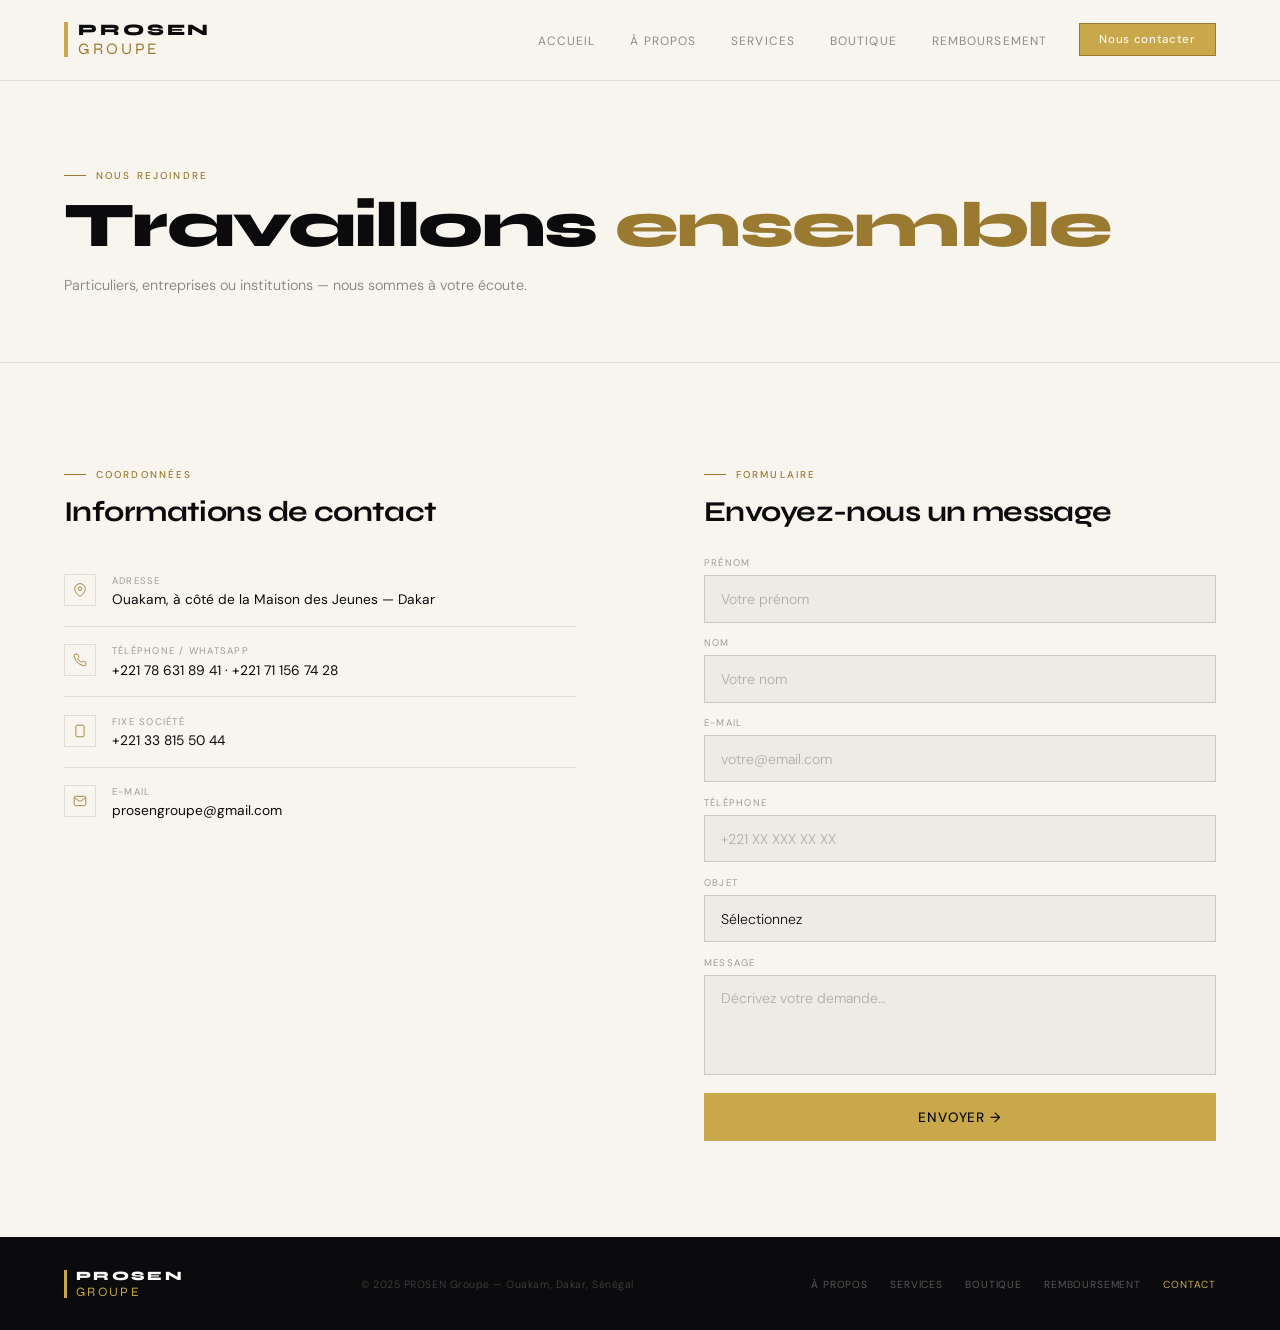
<file: contact.html>
<!DOCTYPE html>
<html lang="fr">
<head>
<meta charset="UTF-8"/><meta name="viewport" content="width=device-width, initial-scale=1.0"/>
<title>PROSEN Groupe — Contact</title>
<link rel="preconnect" href="https://fonts.googleapis.com"/>
<link rel="preconnect" href="https://fonts.gstatic.com" crossorigin/>
<link href="https://fonts.googleapis.com/css2?family=Syne:wght@400;600;700;800&family=DM+Sans:opsz,wght@9..40,300;9..40,400;9..40,500&display=swap" rel="stylesheet"/>
<link rel="stylesheet" href="style.css"/>
</head>
<body>
<nav id="nav">
  <a href="index.html" class="logo-mark">
    <div class="logo-bar"></div>
    <div class="logo-text-block"><span class="logo-primary">PROSEN</span><span class="logo-secondary">GROUPE</span></div>
  </a>
  <div class="nav-right">
    <ul class="nav-links-desktop">
      <li><a href="index.html">Accueil</a></li>
      <li><a href="apropos.html">À propos</a></li>
      <li><a href="services.html">Services</a></li>
      <li><a href="boutique.html">Boutique</a></li>
      <li><a href="remboursement.html">Remboursement</a></li>
    </ul>
    <a href="contact.html" class="nav-cta" style="background:var(--gold);color:var(--ink)">Nous contacter</a>
    <button class="burger" id="burger" type="button" aria-label="Menu"><span></span><span></span><span></span></button>
  </div>
</nav>
<div class="nav-menu" id="navMenu">
  <a href="index.html">Accueil</a>
  <a href="apropos.html">À propos</a>
  <a href="services.html">Services</a>
  <a href="boutique.html">Boutique</a>
  <a href="remboursement.html">Remboursement</a>
  <a href="contact.html" class="menu-cta active">Nous contacter</a>
</div>

<main>
<div class="page-header">
  <div class="sec-label">Nous rejoindre</div>
  <h1>Travaillons <span class="accent">ensemble</span></h1>
  <p>Particuliers, entreprises ou institutions — nous sommes à votre écoute.</p>
</div>

<section class="sec">
  <div class="contact-grid">
    <div>
      <div class="sec-label">Coordonnées</div>
      <h2 class="sec-title" style="font-size:clamp(1.4rem,4vw,1.8rem);margin-bottom:1.8rem">Informations de contact</h2>
      <div class="contact-detail">
        <div class="contact-icon"><svg viewBox="0 0 24 24" fill="none" stroke="currentColor" stroke-width="1.5"><path d="M21 10c0 7-9 13-9 13s-9-6-9-13a9 9 0 0118 0z"/><circle cx="12" cy="10" r="3"/></svg></div>
        <div><div class="contact-key">Adresse</div><div class="contact-val">Ouakam, à côté de la Maison des Jeunes — Dakar</div></div>
      </div>
      <div class="contact-detail">
        <div class="contact-icon"><svg viewBox="0 0 24 24" fill="none" stroke="currentColor" stroke-width="1.5"><path d="M22 16.92v3a2 2 0 01-2.18 2 19.79 19.79 0 01-8.63-3.07 19.5 19.5 0 01-6-6A19.79 19.79 0 012.12 4.18 2 2 0 014.11 2h3a2 2 0 012 1.72c.127.96.361 1.903.7 2.81a2 2 0 01-.45 2.11L8.09 9.91a16 16 0 006 6l1.27-1.27a2 2 0 012.11-.45c.907.339 1.85.573 2.81.7A2 2 0 0122 16.92z"/></svg></div>
        <div><div class="contact-key">Téléphone / WhatsApp</div><div class="contact-val"><a href="tel:+221786318941">+221 78 631 89 41</a> · <a href="tel:+221711567428">+221 71 156 74 28</a></div></div>
      </div>
      <div class="contact-detail">
        <div class="contact-icon"><svg viewBox="0 0 24 24" fill="none" stroke="currentColor" stroke-width="1.5"><rect x="5" y="2" width="14" height="20" rx="2"/><line x1="12" y1="18" x2="12.01" y2="18"/></svg></div>
        <div><div class="contact-key">Fixe société</div><div class="contact-val"><a href="tel:+221338155044">+221 33 815 50 44</a></div></div>
      </div>
      <div class="contact-detail">
        <div class="contact-icon"><svg viewBox="0 0 24 24" fill="none" stroke="currentColor" stroke-width="1.5"><path d="M4 4h16c1.1 0 2 .9 2 2v12c0 1.1-.9 2-2 2H4c-1.1 0-2-.9-2-2V6c0-1.1.9-2 2-2z"/><polyline points="22,6 12,13 2,6"/></svg></div>
        <div><div class="contact-key">E-mail</div><div class="contact-val"><a href="mailto:prosengroupe@gmail.com">prosengroupe@gmail.com</a></div></div>
      </div>
    </div>
    <div>
      <div class="sec-label">Formulaire</div>
      <h2 class="sec-title" style="font-size:clamp(1.4rem,4vw,1.8rem);margin-bottom:1.8rem">Envoyez-nous un message</h2>
      <div class="form-group"><label>Prénom</label><input type="text" placeholder="Votre prénom" autocomplete="given-name"/></div>
      <div class="form-group"><label>Nom</label><input type="text" placeholder="Votre nom" autocomplete="family-name"/></div>
      <div class="form-group"><label>E-mail</label><input type="email" placeholder="votre@email.com" autocomplete="email"/></div>
      <div class="form-group"><label>Téléphone</label><input type="tel" placeholder="+221 XX XXX XX XX" autocomplete="tel"/></div>
      <div class="form-group">
        <label>Objet</label>
        <select>
          <option value="" disabled selected>Sélectionnez</option>
          <option>Partenariat commercial</option>
          <option>Demande de devis</option>
          <option>Renseignements</option>
          <option>Remboursement</option>
          <option>Recrutement</option>
          <option>Autre</option>
        </select>
      </div>
      <div class="form-group"><label>Message</label><textarea placeholder="Décrivez votre demande…"></textarea></div>
      <button class="form-submit" onclick="handleSubmit(event)">Envoyer →</button>
    </div>
  </div>
</section>
</main>

<footer>
  <div class="logo-mark" style="gap:9px">
    <div class="logo-bar" style="min-height:24px;width:3px"></div>
    <div class="logo-text-block">
      <span style="font-family:'Syne',sans-serif;font-weight:800;font-size:.8rem;letter-spacing:.18em;color:#FAFAF8;line-height:1">PROSEN</span>
      <span style="font-family:'Syne',sans-serif;font-weight:400;font-size:.8rem;letter-spacing:.18em;color:#C9A84C;line-height:1">GROUPE</span>
    </div>
  </div>
  <div class="footer-copy">© 2025 PROSEN Groupe — Ouakam, Dakar, Sénégal</div>
  <div class="footer-links">
    <a href="apropos.html">À propos</a>
    <a href="services.html">Services</a>
    <a href="boutique.html">Boutique</a>
    <a href="remboursement.html">Remboursement</a>
    <a href="contact.html" class="active">Contact</a>
  </div>
</footer>
<script src="nav.js"></script>
<script>
function handleSubmit(e){
  e.preventDefault();
  const prenom=document.querySelector('input[autocomplete="given-name"]').value;
  const nom=document.querySelector('input[autocomplete="family-name"]').value;
  const email=document.querySelector('input[type="email"]').value;
  const tel=document.querySelector('input[type="tel"]').value;
  const objet=document.querySelector('select').value||'Contact';
  const msg=document.querySelector('textarea').value;
  const body=`Prénom: ${prenom}\nNom: ${nom}\nEmail: ${email}\nTél: ${tel}\n\n${msg}`;
  window.location.href=`mailto:prosengroupe@gmail.com?subject=${encodeURIComponent(objet+' — '+prenom+' '+nom)}&body=${encodeURIComponent(body)}`;
}
</script>
</body>
</html>
</file>
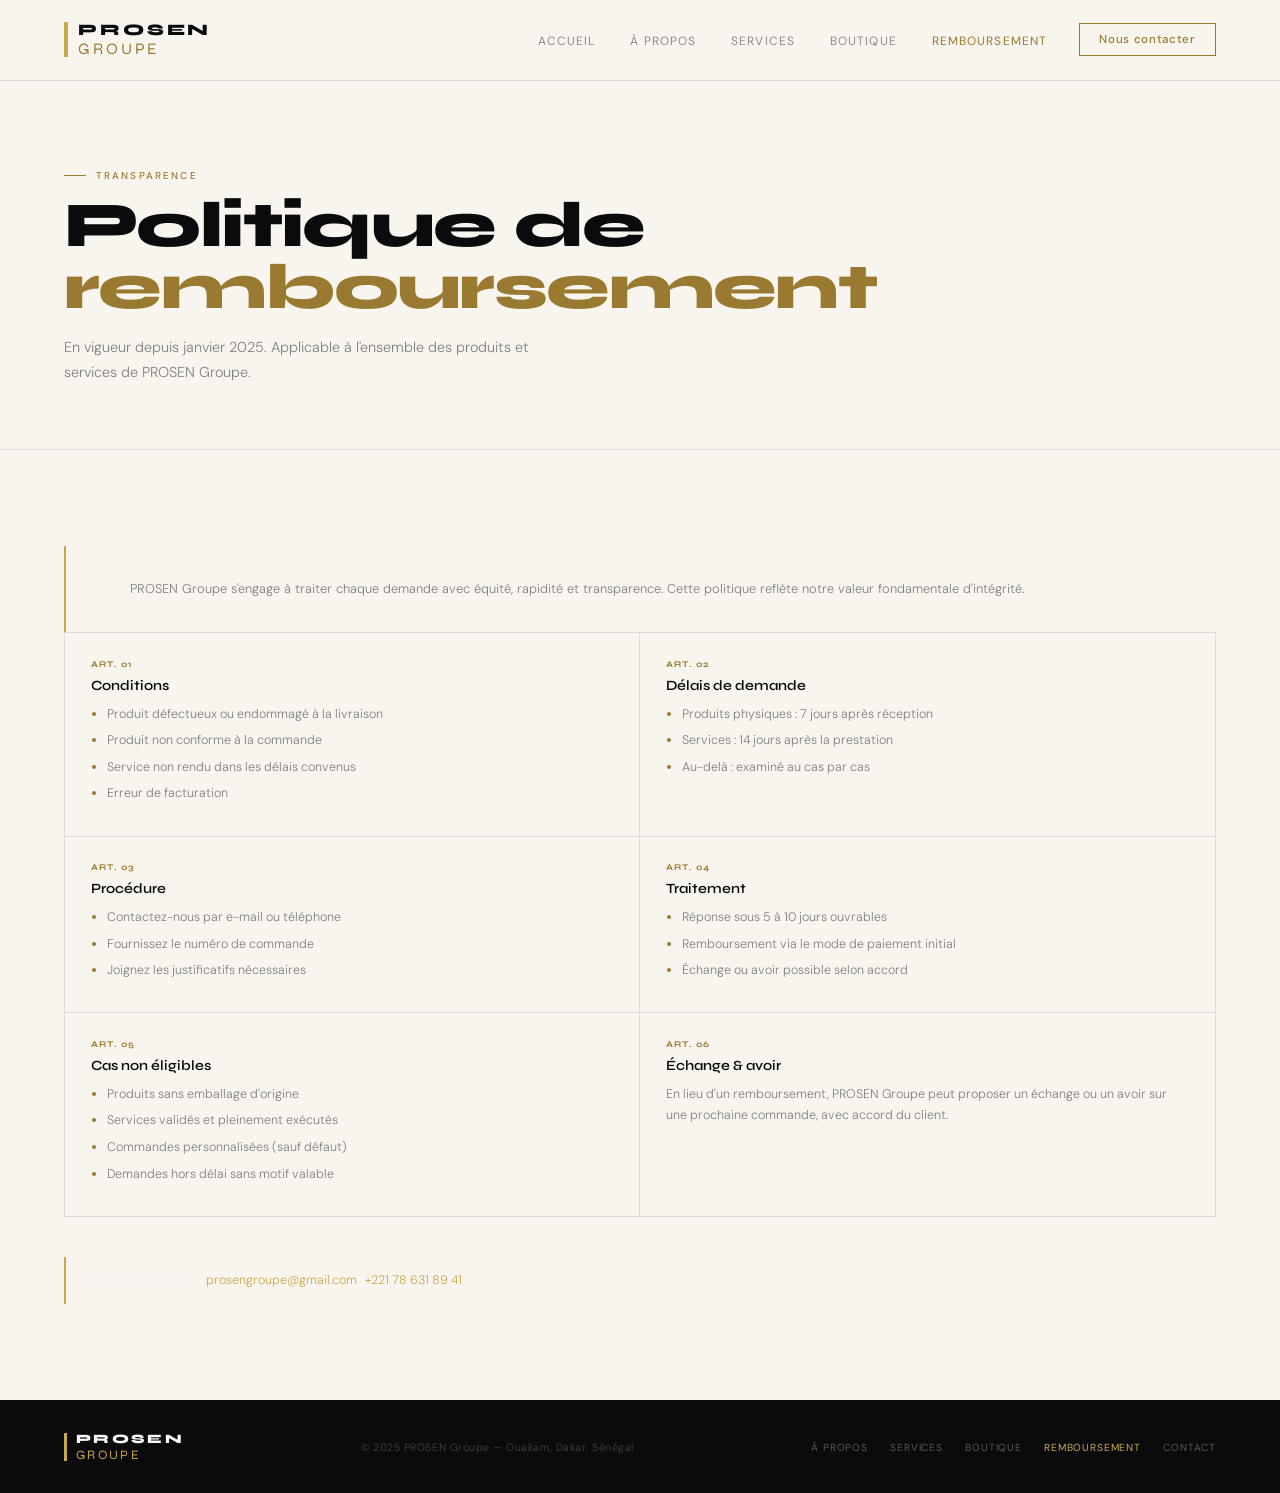
<file: remboursement.html>
<!DOCTYPE html>
<html lang="fr">
<head>
<meta charset="UTF-8"/><meta name="viewport" content="width=device-width, initial-scale=1.0"/>
<title>PROSEN Groupe — Politique de remboursement</title>
<link rel="preconnect" href="https://fonts.googleapis.com"/>
<link rel="preconnect" href="https://fonts.gstatic.com" crossorigin/>
<link href="https://fonts.googleapis.com/css2?family=Syne:wght@400;600;700;800&family=DM+Sans:opsz,wght@9..40,300;9..40,400;9..40,500&display=swap" rel="stylesheet"/>
<link rel="stylesheet" href="style.css"/>
</head>
<body>
<nav id="nav">
  <a href="index.html" class="logo-mark">
    <div class="logo-bar"></div>
    <div class="logo-text-block"><span class="logo-primary">PROSEN</span><span class="logo-secondary">GROUPE</span></div>
  </a>
  <div class="nav-right">
    <ul class="nav-links-desktop">
      <li><a href="index.html">Accueil</a></li>
      <li><a href="apropos.html">À propos</a></li>
      <li><a href="services.html">Services</a></li>
      <li><a href="boutique.html">Boutique</a></li>
      <li><a href="remboursement.html" class="active">Remboursement</a></li>
    </ul>
    <a href="contact.html" class="nav-cta">Nous contacter</a>
    <button class="burger" id="burger" type="button" aria-label="Menu"><span></span><span></span><span></span></button>
  </div>
</nav>
<div class="nav-menu" id="navMenu">
  <a href="index.html">Accueil</a>
  <a href="apropos.html">À propos</a>
  <a href="services.html">Services</a>
  <a href="boutique.html">Boutique</a>
  <a href="remboursement.html" class="active">Remboursement</a>
  <a href="contact.html" class="menu-cta">Nous contacter</a>
</div>

<main>
<div class="page-header">
  <div class="sec-label">Transparence</div>
  <h1>Politique de <span class="accent">remboursement</span></h1>
  <p>En vigueur depuis janvier 2025. Applicable à l'ensemble des produits et services de PROSEN Groupe.</p>
</div>

<section class="sec">
  <div class="politique-intro">
    <p>PROSEN Groupe s'engage à traiter chaque demande avec équité, rapidité et transparence. Cette politique reflète notre valeur fondamentale d'intégrité.</p>
  </div>
  <div class="politique-grid">
    <div class="politique-article">
      <div class="art-num">ART. 01</div>
      <div class="art-title">Conditions</div>
      <div class="art-body"><ul>
        <li>Produit défectueux ou endommagé à la livraison</li>
        <li>Produit non conforme à la commande</li>
        <li>Service non rendu dans les délais convenus</li>
        <li>Erreur de facturation</li>
      </ul></div>
    </div>
    <div class="politique-article">
      <div class="art-num">ART. 02</div>
      <div class="art-title">Délais de demande</div>
      <div class="art-body"><ul>
        <li>Produits physiques : 7 jours après réception</li>
        <li>Services : 14 jours après la prestation</li>
        <li>Au-delà : examiné au cas par cas</li>
      </ul></div>
    </div>
    <div class="politique-article">
      <div class="art-num">ART. 03</div>
      <div class="art-title">Procédure</div>
      <div class="art-body"><ul>
        <li>Contactez-nous par e-mail ou téléphone</li>
        <li>Fournissez le numéro de commande</li>
        <li>Joignez les justificatifs nécessaires</li>
      </ul></div>
    </div>
    <div class="politique-article">
      <div class="art-num">ART. 04</div>
      <div class="art-title">Traitement</div>
      <div class="art-body"><ul>
        <li>Réponse sous 5 à 10 jours ouvrables</li>
        <li>Remboursement via le mode de paiement initial</li>
        <li>Échange ou avoir possible selon accord</li>
      </ul></div>
    </div>
    <div class="politique-article">
      <div class="art-num">ART. 05</div>
      <div class="art-title">Cas non éligibles</div>
      <div class="art-body"><ul>
        <li>Produits sans emballage d'origine</li>
        <li>Services validés et pleinement exécutés</li>
        <li>Commandes personnalisées (sauf défaut)</li>
        <li>Demandes hors délai sans motif valable</li>
      </ul></div>
    </div>
    <div class="politique-article">
      <div class="art-num">ART. 06</div>
      <div class="art-title">Échange &amp; avoir</div>
      <div class="art-body">
        <p>En lieu d'un remboursement, PROSEN Groupe peut proposer un échange ou un avoir sur une prochaine commande, avec accord du client.</p>
      </div>
    </div>
  </div>
  <div style="margin-top:2.5rem;border-left:2px solid var(--gold);padding:.8rem 1.2rem">
    <p style="font-size:.78rem;font-weight:300;color:rgba(250,250,248,.45);line-height:1.72">
      Pour toute question : <a href="mailto:prosengroupe@gmail.com" style="color:var(--gold);text-decoration:none">prosengroupe@gmail.com</a> · <a href="tel:+221786318941" style="color:var(--gold);text-decoration:none">+221 78 631 89 41</a>
    </p>
  </div>
</section>
</main>

<footer>
  <div class="logo-mark" style="gap:9px">
    <div class="logo-bar" style="min-height:24px;width:3px"></div>
    <div class="logo-text-block">
      <span style="font-family:'Syne',sans-serif;font-weight:800;font-size:.8rem;letter-spacing:.18em;color:#FAFAF8;line-height:1">PROSEN</span>
      <span style="font-family:'Syne',sans-serif;font-weight:400;font-size:.8rem;letter-spacing:.18em;color:#C9A84C;line-height:1">GROUPE</span>
    </div>
  </div>
  <div class="footer-copy">© 2025 PROSEN Groupe — Ouakam, Dakar, Sénégal</div>
  <div class="footer-links">
    <a href="apropos.html">À propos</a>
    <a href="services.html">Services</a>
    <a href="boutique.html">Boutique</a>
    <a href="remboursement.html" class="active">Remboursement</a>
    <a href="contact.html">Contact</a>
  </div>
</footer>
<script src="nav.js"></script>
</body>
</html>
</file>
<file: style.css>
:root{
  --gold:#C9A84C;--gold-l:#E8C96A;--gold-d:#9A7A30;
  --ink:#F8F5EF;--ink2:#EDE9DF;
  --w:#0B0B0D;--off:#3A3733;
  --bd:rgba(11,11,13,.1);
  --D:'Syne',sans-serif;--B:'DM Sans',sans-serif;
}
*,*::before,*::after{box-sizing:border-box;margin:0;padding:0}
html{scroll-behavior:smooth}
body{font-family:var(--B);background:var(--ink);color:var(--w);overflow-x:hidden;min-height:100vh;display:flex;flex-direction:column}
main{flex:1}

@keyframes fadeUp{from{opacity:0;transform:translateY(20px)}to{opacity:1;transform:none}}
@keyframes barGrow{from{transform:scaleY(0);opacity:0}to{transform:scaleY(1);opacity:1}}
.fade-up{animation:fadeUp .8s cubic-bezier(.4,0,.2,1) both}
.d1{animation-delay:.1s}.d2{animation-delay:.22s}.d3{animation-delay:.34s}

/* ── LOGO ── */
.logo-mark{display:flex;align-items:stretch;gap:10px;text-decoration:none}
.logo-bar{width:4px;background:var(--gold);flex-shrink:0;min-height:32px}
.logo-text-block{display:flex;flex-direction:column;justify-content:center;gap:3px}
.logo-primary{font-family:var(--D);font-weight:800;font-size:1rem;letter-spacing:.18em;color:var(--w);line-height:1}
.logo-secondary{font-family:var(--D);font-weight:400;font-size:1rem;letter-spacing:.18em;color:var(--gold-d);line-height:1}

/* ── NAV ── */
nav{position:fixed;top:0;left:0;right:0;z-index:200;background:rgba(248,245,239,.96);backdrop-filter:blur(20px);-webkit-backdrop-filter:blur(20px);border-bottom:.5px solid var(--bd);padding:1rem 1.5rem;display:flex;align-items:center;justify-content:space-between}
.nav-right{display:flex;align-items:center;gap:1rem}
.nav-cta{font-family:var(--B);font-size:.72rem;font-weight:500;letter-spacing:.06em;padding:.5rem 1.2rem;border:1px solid var(--gold-d);color:var(--gold-d);text-decoration:none;transition:all .2s;white-space:nowrap;display:none}
.nav-cta:hover{background:var(--gold);color:var(--w);border-color:var(--gold)}
.nav-links-desktop{display:none}
.burger{width:44px;height:44px;display:flex;flex-direction:column;justify-content:center;gap:5px;cursor:pointer;padding:8px;border:none;background:transparent;touch-action:manipulation;-webkit-tap-highlight-color:transparent;flex-shrink:0}
.burger span{display:block;height:1.5px;background:var(--w);transition:all .3s;transform-origin:center;pointer-events:none}
.burger.open span:nth-child(1){transform:translateY(6.5px) rotate(45deg)}
.burger.open span:nth-child(2){opacity:0;transform:scaleX(0)}
.burger.open span:nth-child(3){transform:translateY(-6.5px) rotate(-45deg)}
.nav-menu{position:fixed;top:0;left:0;right:0;bottom:0;background:var(--ink);z-index:198;display:flex;flex-direction:column;align-items:center;justify-content:center;gap:2rem;transform:translateX(100%);transition:transform .35s cubic-bezier(.4,0,.2,1)}
.nav-menu.open{transform:none}
.nav-menu a{font-family:var(--D);font-weight:700;font-size:1.6rem;letter-spacing:.1em;color:rgba(11,11,13,.55);text-decoration:none;transition:color .2s}
.nav-menu a:hover,.nav-menu a.active{color:var(--gold-d)}
.nav-menu .menu-cta{margin-top:.5rem;padding:.8rem 2.2rem;border:1px solid var(--gold-d);color:var(--gold-d);font-size:.9rem;font-family:var(--B);font-weight:500;letter-spacing:.08em;text-decoration:none;transition:all .2s}
.nav-menu .menu-cta:hover{background:var(--gold);color:var(--w);border-color:var(--gold)}
.nav-links-desktop a.active{color:var(--gold-d)}

/* ── PAGE HEADER ── */
.page-header{padding:9rem 1.5rem 3rem;border-bottom:.5px solid var(--bd)}
.page-header .sec-label{margin-bottom:.8rem}
.page-header h1{font-family:var(--D);font-weight:800;font-size:clamp(2.4rem,9vw,4rem);line-height:.97;letter-spacing:-.025em;margin-bottom:1rem}
.page-header h1 .accent{color:var(--gold-d)}
.page-header p{font-size:.9rem;font-weight:300;color:rgba(11,11,13,.5);max-width:480px;line-height:1.75}

/* ── SECTIONS ── */
.sec{padding:4rem 1.5rem}
.sec-label{display:inline-flex;align-items:center;gap:.6rem;font-size:.62rem;font-weight:500;letter-spacing:.22em;text-transform:uppercase;color:var(--gold-d);margin-bottom:1rem}
.sec-label::before{content:'';width:22px;height:1px;background:var(--gold-d)}
.sec-title{font-family:var(--D);font-weight:700;font-size:clamp(1.7rem,6vw,2.4rem);line-height:1.06;letter-spacing:-.02em;margin-bottom:1rem;color:var(--w)}
.sec-sub{font-size:.88rem;font-weight:300;color:rgba(11,11,13,.5);line-height:1.75}

/* ── SERVICES GRID ── */
.services-grid,.services-row2{display:grid;grid-template-columns:1fr 1fr;border:.5px solid var(--bd)}
.services-row2{border-top:none}
.service-card{padding:1.8rem 1.4rem;border-right:.5px solid var(--bd);position:relative;overflow:hidden;transition:background .3s}
.service-card:nth-child(2n){border-right:none}
.service-card:not(:nth-last-child(-n+2)){border-bottom:.5px solid var(--bd)}
.service-card::after{content:'';position:absolute;bottom:0;left:0;right:0;height:2px;background:var(--gold);transform:scaleX(0);transform-origin:left;transition:transform .4s cubic-bezier(.4,0,.2,1)}
.service-card:hover::after{transform:scaleX(1)}
.service-card:hover{background:rgba(201,168,76,.06)}
.service-num{font-family:var(--D);font-size:.55rem;font-weight:700;letter-spacing:.16em;color:var(--gold-d);margin-bottom:1.2rem}
.service-icon{width:28px;height:28px;margin-bottom:.9rem;color:rgba(11,11,13,.28)}
.service-icon svg{width:100%;height:100%}
.service-name{font-family:var(--D);font-size:.8rem;font-weight:600;line-height:1.25;color:var(--w)}

/* ── VALUES LIST ── */
.values-list{margin-top:1.8rem}
.value-item{display:flex;gap:1rem;padding:.9rem 0;border-bottom:.5px solid var(--bd)}
.value-item:last-child{border-bottom:none}
.value-num{font-family:var(--D);font-size:.55rem;font-weight:700;color:var(--gold-d);letter-spacing:.12em;padding-top:.1rem;min-width:22px}
.value-name{font-family:var(--D);font-size:.83rem;font-weight:600;margin-bottom:.1rem;color:var(--w)}
.value-desc{font-size:.74rem;font-weight:300;color:rgba(11,11,13,.5);line-height:1.55}

/* ── SECTEURS ── */
.secteurs-grid{display:grid;grid-template-columns:1fr;gap:.8rem;margin-top:2rem}
.secteur-card{background:var(--ink);border:.5px solid var(--bd);padding:1.4rem;transition:all .25s;display:flex;align-items:flex-start;gap:1rem}
.secteur-card:hover{border-color:var(--gold);transform:translateY(-2px)}
.secteur-icon{width:18px;height:18px;flex-shrink:0;margin-top:.2rem;color:var(--gold-d)}
.secteur-icon svg{width:100%;height:100%}
.secteur-name{font-family:var(--D);font-size:.88rem;font-weight:700;color:var(--w);margin-bottom:.3rem;line-height:1.2}
.secteur-desc{font-size:.75rem;font-weight:300;color:rgba(11,11,13,.48);line-height:1.6}

/* ── CONTACT ── */
.contact-detail{display:flex;gap:1rem;align-items:flex-start;padding:1.1rem 0;border-bottom:.5px solid var(--bd)}
.contact-detail:last-child{border-bottom:none}
.contact-icon{width:32px;height:32px;flex-shrink:0;border:.5px solid var(--bd);display:flex;align-items:center;justify-content:center;color:var(--gold-d)}
.contact-icon svg{width:14px;height:14px}
.contact-key{font-size:.6rem;letter-spacing:.13em;text-transform:uppercase;color:rgba(11,11,13,.38);margin-bottom:.2rem}
.contact-val{font-size:.86rem;color:var(--w)}
.contact-val a{color:var(--w);text-decoration:none;transition:color .2s}
.contact-val a:hover{color:var(--gold-d)}
.form-group{margin-bottom:.85rem}
.form-group label{display:block;font-size:.6rem;letter-spacing:.13em;text-transform:uppercase;color:rgba(11,11,13,.38);margin-bottom:.38rem}
.form-group input,.form-group textarea,.form-group select{width:100%;background:rgba(11,11,13,.04);border:.5px solid rgba(11,11,13,.15);color:var(--w);font-family:var(--B);font-size:.88rem;font-weight:300;padding:.85rem 1rem;outline:none;transition:border-color .2s;appearance:none;-webkit-appearance:none;border-radius:0}
.form-group input::placeholder,.form-group textarea::placeholder{color:rgba(11,11,13,.28)}
.form-group input:focus,.form-group textarea:focus,.form-group select:focus{border-color:var(--gold)}
.form-group select option{background:var(--ink);color:var(--w)}
.form-group textarea{height:100px;resize:none}
.form-submit{width:100%;padding:.95rem;background:var(--gold);color:#0B0B0D;font-family:var(--B);font-weight:500;font-size:.85rem;letter-spacing:.07em;text-transform:uppercase;border:none;cursor:pointer;transition:background .2s}
.form-submit:hover{background:var(--gold-l)}

/* ── POLITIQUE ── */
.politique-intro{border-left:2px solid var(--gold);padding:.8rem 1.2rem;margin-bottom:2rem}
.politique-intro p{font-size:.8rem;font-weight:300;color:rgba(11,11,13,.5);line-height:1.72}
.politique-article{padding:1.2rem 0;border-bottom:.5px solid var(--bd)}
.politique-article:last-child{border-bottom:none}
.art-num{font-family:var(--D);font-size:.55rem;font-weight:700;letter-spacing:.16em;color:var(--gold-d);margin-bottom:.5rem}
.art-title{font-family:var(--D);font-size:.88rem;font-weight:600;margin-bottom:.6rem;color:var(--w)}
.art-body{font-size:.78rem;font-weight:300;color:rgba(11,11,13,.5);line-height:1.75}
.art-body ul{padding-left:1rem;margin-top:.4rem}
.art-body li{margin-bottom:.3rem}
.art-body li::marker{color:var(--gold-d)}

/* ── BOUTIQUE ── */
.boutique-box{border:.5px solid var(--bd);position:relative;overflow:hidden;padding:4rem 1.5rem;text-align:center;margin-top:2rem}
.boutique-box::before{content:'';position:absolute;inset:0;background-image:linear-gradient(rgba(201,168,76,.05) 1px,transparent 1px),linear-gradient(90deg,rgba(201,168,76,.05) 1px,transparent 1px);background-size:40px 40px;pointer-events:none}
.boutique-icon{width:44px;height:44px;margin:0 auto 1.6rem;color:rgba(201,168,76,.55);position:relative;z-index:1}
.boutique-icon svg{width:100%;height:100%}
.boutique-badge{position:relative;z-index:1;display:inline-block;border:.5px solid rgba(154,122,48,.35);color:var(--gold-d);font-family:var(--D);font-size:.58rem;font-weight:700;letter-spacing:.28em;text-transform:uppercase;padding:.4rem 1.1rem;margin-bottom:1.6rem}
.boutique-title{position:relative;z-index:1;font-family:var(--D);font-size:clamp(1.5rem,5vw,2.2rem);font-weight:800;color:var(--w);letter-spacing:-.02em;margin-bottom:.9rem;line-height:1.1}
.boutique-desc{position:relative;z-index:1;font-size:.85rem;font-weight:300;color:rgba(11,11,13,.5);max-width:400px;margin:0 auto 2rem;line-height:1.75}
.boutique-form{position:relative;z-index:1;display:flex;flex-wrap:wrap;gap:.5rem;max-width:400px;margin:0 auto}
.boutique-form input{flex:1;min-width:200px;background:rgba(11,11,13,.04);border:.5px solid rgba(11,11,13,.15);color:var(--w);font-family:var(--B);font-size:.85rem;font-weight:300;padding:.8rem 1rem;outline:none;border-radius:0;-webkit-appearance:none;transition:border-color .2s}
.boutique-form input:focus{border-color:var(--gold)}
.boutique-form input::placeholder{color:rgba(11,11,13,.28)}
.boutique-form button{background:var(--gold);color:#0B0B0D;font-family:var(--B);font-weight:500;font-size:.8rem;letter-spacing:.07em;text-transform:uppercase;border:none;padding:.8rem 1.4rem;cursor:pointer;transition:background .2s;white-space:nowrap}
.boutique-form button:hover{background:var(--gold-l)}
.boutique-confirm{display:none;position:relative;z-index:1;margin-top:1rem;font-size:.8rem;color:var(--gold-d);letter-spacing:.05em}

/* ── HERO ── */
.hero{min-height:100svh;padding:80px 1.5rem 4rem;display:flex;flex-direction:column;justify-content:center;position:relative;overflow:hidden;overflow-x:clip;background:#0B0B0D;color:#FAFAF8}
.hero::before{content:'';position:absolute;top:-150px;right:-150px;width:500px;height:500px;border-radius:50%;background:radial-gradient(circle,rgba(201,168,76,.08) 0%,transparent 70%);pointer-events:none}
.hero-grid{position:absolute;inset:0;background-image:linear-gradient(rgba(201,168,76,.03) 1px,transparent 1px),linear-gradient(90deg,rgba(201,168,76,.03) 1px,transparent 1px);background-size:60px 60px;pointer-events:none}
.hero-inner{position:relative;z-index:1}
.hero-title{font-family:var(--D);font-weight:800;font-size:clamp(2.2rem,10.5vw,4.5rem);line-height:.97;letter-spacing:-.025em;margin-bottom:1.5rem;color:#FAFAF8}
.hero-title .accent{color:var(--gold);display:block}
.hero-desc{font-size:.95rem;font-weight:300;line-height:1.78;color:rgba(250,250,248,.55);margin-bottom:2.2rem;max-width:520px}
.hero-actions{display:flex;flex-direction:column;gap:.9rem}
.btn-primary{padding:1rem 1.8rem;background:var(--gold);color:#0B0B0D;font-family:var(--B);font-weight:500;font-size:.88rem;letter-spacing:.04em;border:none;cursor:pointer;text-align:center;text-decoration:none;display:inline-block;transition:background .2s}
.btn-primary:hover{background:var(--gold-l)}
.btn-ghost{padding:1rem 1.8rem;color:rgba(250,250,248,.6);font-family:var(--B);font-size:.88rem;text-align:center;display:inline-flex;align-items:center;gap:.5rem;text-decoration:none;border:.5px solid rgba(201,168,76,.3);transition:color .2s,border-color .2s}
.btn-ghost:hover{color:var(--gold);border-color:var(--gold)}
.hero-logo-display{display:flex;align-items:stretch;gap:18px;margin-top:3rem;padding-top:2rem;border-top:.5px solid rgba(201,168,76,.2)}
.hero-logo-bar{width:5px;background:var(--gold);animation:barGrow .9s cubic-bezier(.4,0,.2,1) both .3s;transform-origin:top}
.hero-logo-words{display:flex;flex-direction:column;justify-content:center;gap:8px}
.hero-logo-prosen{font-family:var(--D);font-weight:800;font-size:clamp(2.2rem,10vw,3.5rem);letter-spacing:.14em;color:#FAFAF8;line-height:1;animation:fadeUp .9s both .4s}
.hero-logo-rule{height:.5px;background:rgba(201,168,76,.3)}
.hero-logo-group{font-family:var(--D);font-weight:400;font-size:clamp(2.2rem,10vw,3.5rem);letter-spacing:.14em;color:var(--gold);line-height:1;animation:fadeUp .9s both .55s}

/* ── FOOTER ── */
footer{border-top:.5px solid var(--bd);background:#0B0B0D;padding:2rem 1.5rem;display:flex;flex-direction:column;align-items:center;gap:1rem;text-align:center}
.footer-copy{font-size:.66rem;font-weight:300;color:rgba(250,250,248,.24);letter-spacing:.05em}
.footer-links{display:flex;gap:1.4rem;flex-wrap:wrap;justify-content:center}
.footer-links a{font-size:.64rem;color:rgba(250,250,248,.32);text-decoration:none;letter-spacing:.08em;text-transform:uppercase;transition:color .2s}
.footer-links a:hover,.footer-links a.active{color:var(--gold)}

/* ── RESPONSIVE ── */
@media(min-width:640px){
  .page-header{padding:9rem 3rem 3rem}
  .sec{padding:5rem 3rem}
  .secteurs-grid{grid-template-columns:1fr 1fr}
  .hero{padding:80px 3rem 3rem}
  .hero-actions{flex-direction:row}
  footer{flex-direction:row;justify-content:space-between;text-align:left}
}

@media(min-width:1024px){
  nav{padding:1.4rem 4rem}
  .burger{display:none}
  .nav-cta{display:block}
  .nav-links-desktop{display:flex;gap:2.2rem;list-style:none}
  .nav-links-desktop a{font-family:var(--B);font-size:.75rem;font-weight:400;letter-spacing:.09em;text-transform:uppercase;color:rgba(11,11,13,.45);text-decoration:none;transition:color .2s}
  .nav-links-desktop a:hover,.nav-links-desktop a.active{color:var(--gold-d)}
  .nav-right{gap:2rem}
  .page-header{padding:10rem 4rem 4rem}
  .sec{padding:6rem 4rem}
  .services-grid,.services-row2{grid-template-columns:repeat(4,1fr)}
  .service-card{border-right:.5px solid var(--bd);border-bottom:none}
  .service-card:nth-child(2n){border-right:.5px solid var(--bd)}
  .service-card:last-child{border-right:none}
  .services-row2 .service-card{border-bottom:none}
  .services-row2 .service-card:last-child{border-right:none}
  .service-card:not(:nth-last-child(-n+2)){border-bottom:none}
  .secteurs-grid{grid-template-columns:repeat(3,1fr)}
  .hero{min-height:100vh;padding:8rem 4rem 4rem;display:grid;grid-template-columns:1fr 1fr;align-items:center}
  .hero-inner{display:contents}
  .hero-left{position:relative;z-index:1}
  .hero-title{font-size:clamp(3rem,5.5vw,5rem)}
  .hero-actions{flex-direction:row}
  .hero-logo-display{margin-top:0;padding-top:0;border-top:none;justify-content:center;align-items:stretch;gap:28px}
  .hero-logo-prosen,.hero-logo-group{font-size:clamp(3rem,5vw,4.6rem)}
  footer{padding:2rem 4rem;flex-direction:row;text-align:left}
  .contact-grid{display:grid;grid-template-columns:1fr 1fr;gap:8rem;align-items:start}
  .politique-grid{display:grid;grid-template-columns:1fr 1fr;gap:0;border:.5px solid var(--bd)}
  .politique-grid .politique-article{padding:1.6rem;border-right:.5px solid var(--bd);border-bottom:.5px solid var(--bd);border-top:none;border-left:none}
  .politique-grid .politique-article:nth-child(2n){border-right:none}
  .politique-grid .politique-article:nth-last-child(-n+2){border-bottom:none}
  .politique-intro{margin-bottom:0;padding:2rem 4rem}
}
</file>
